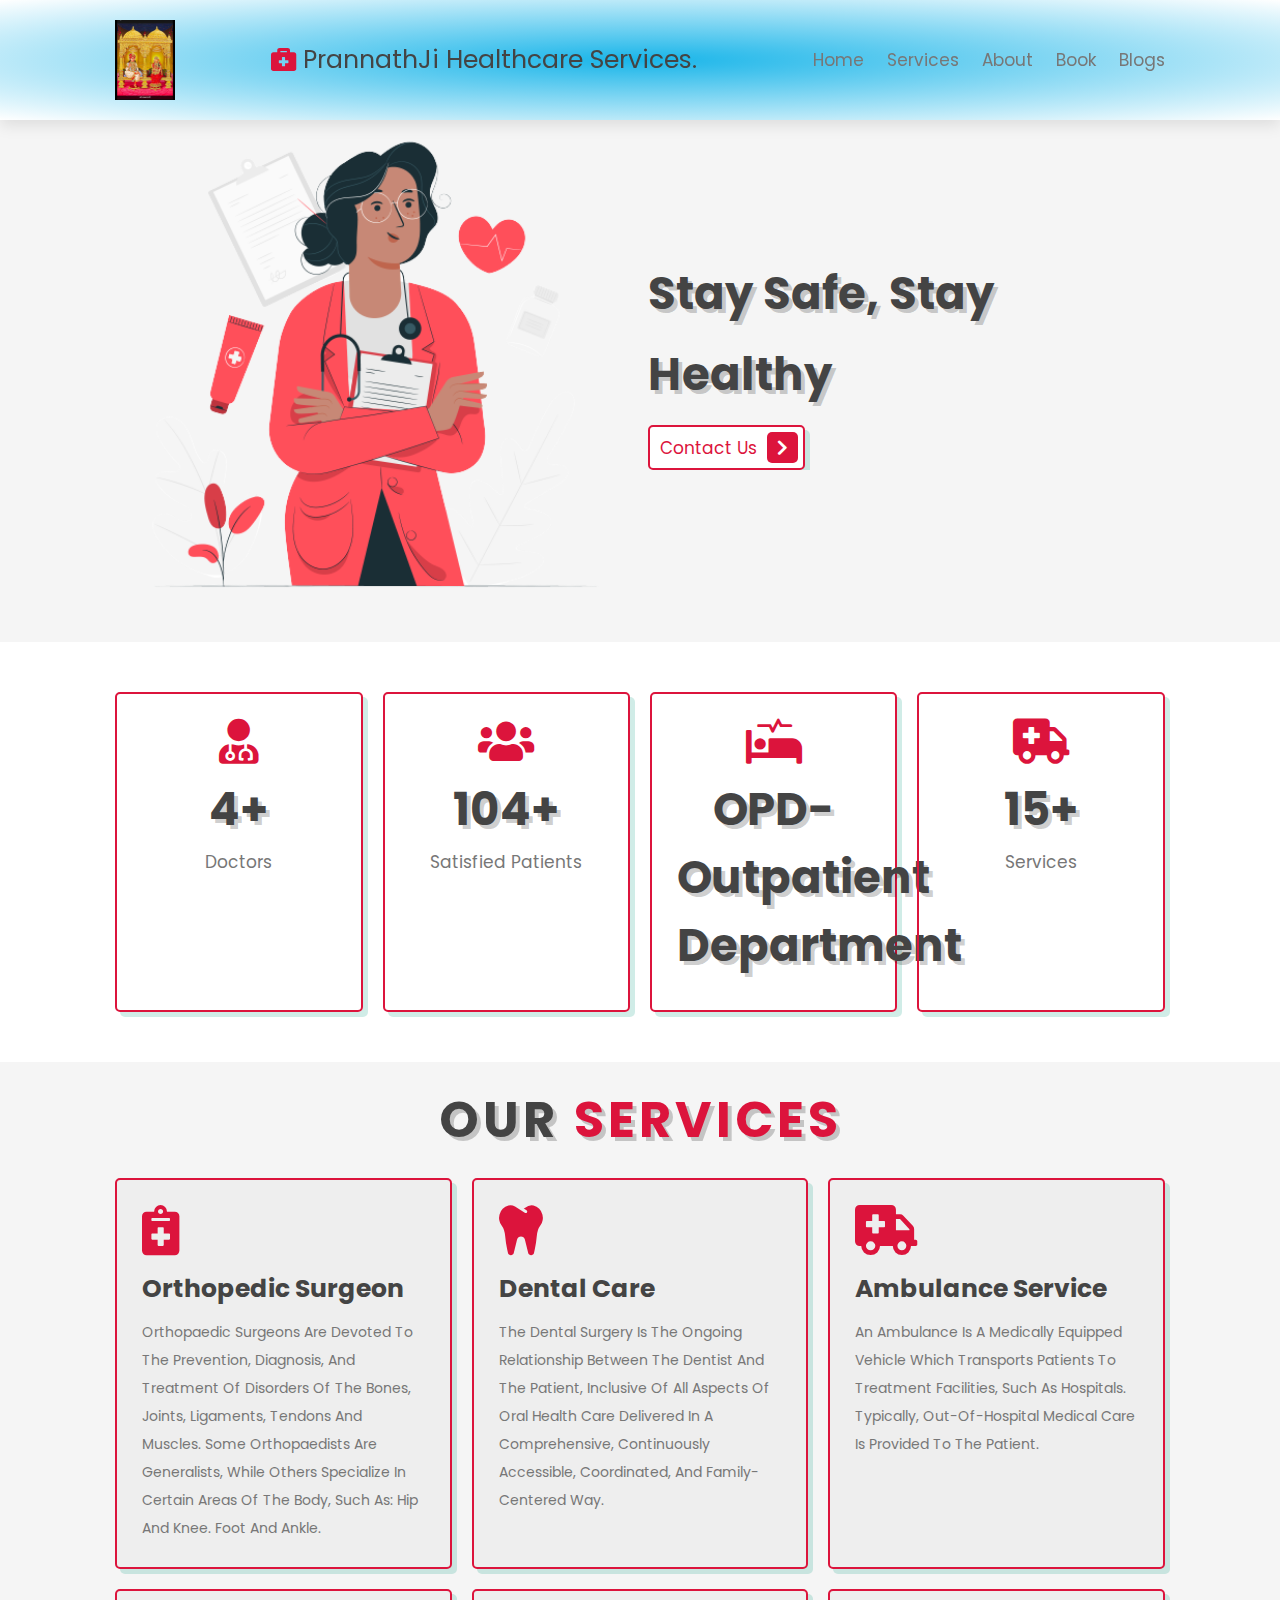
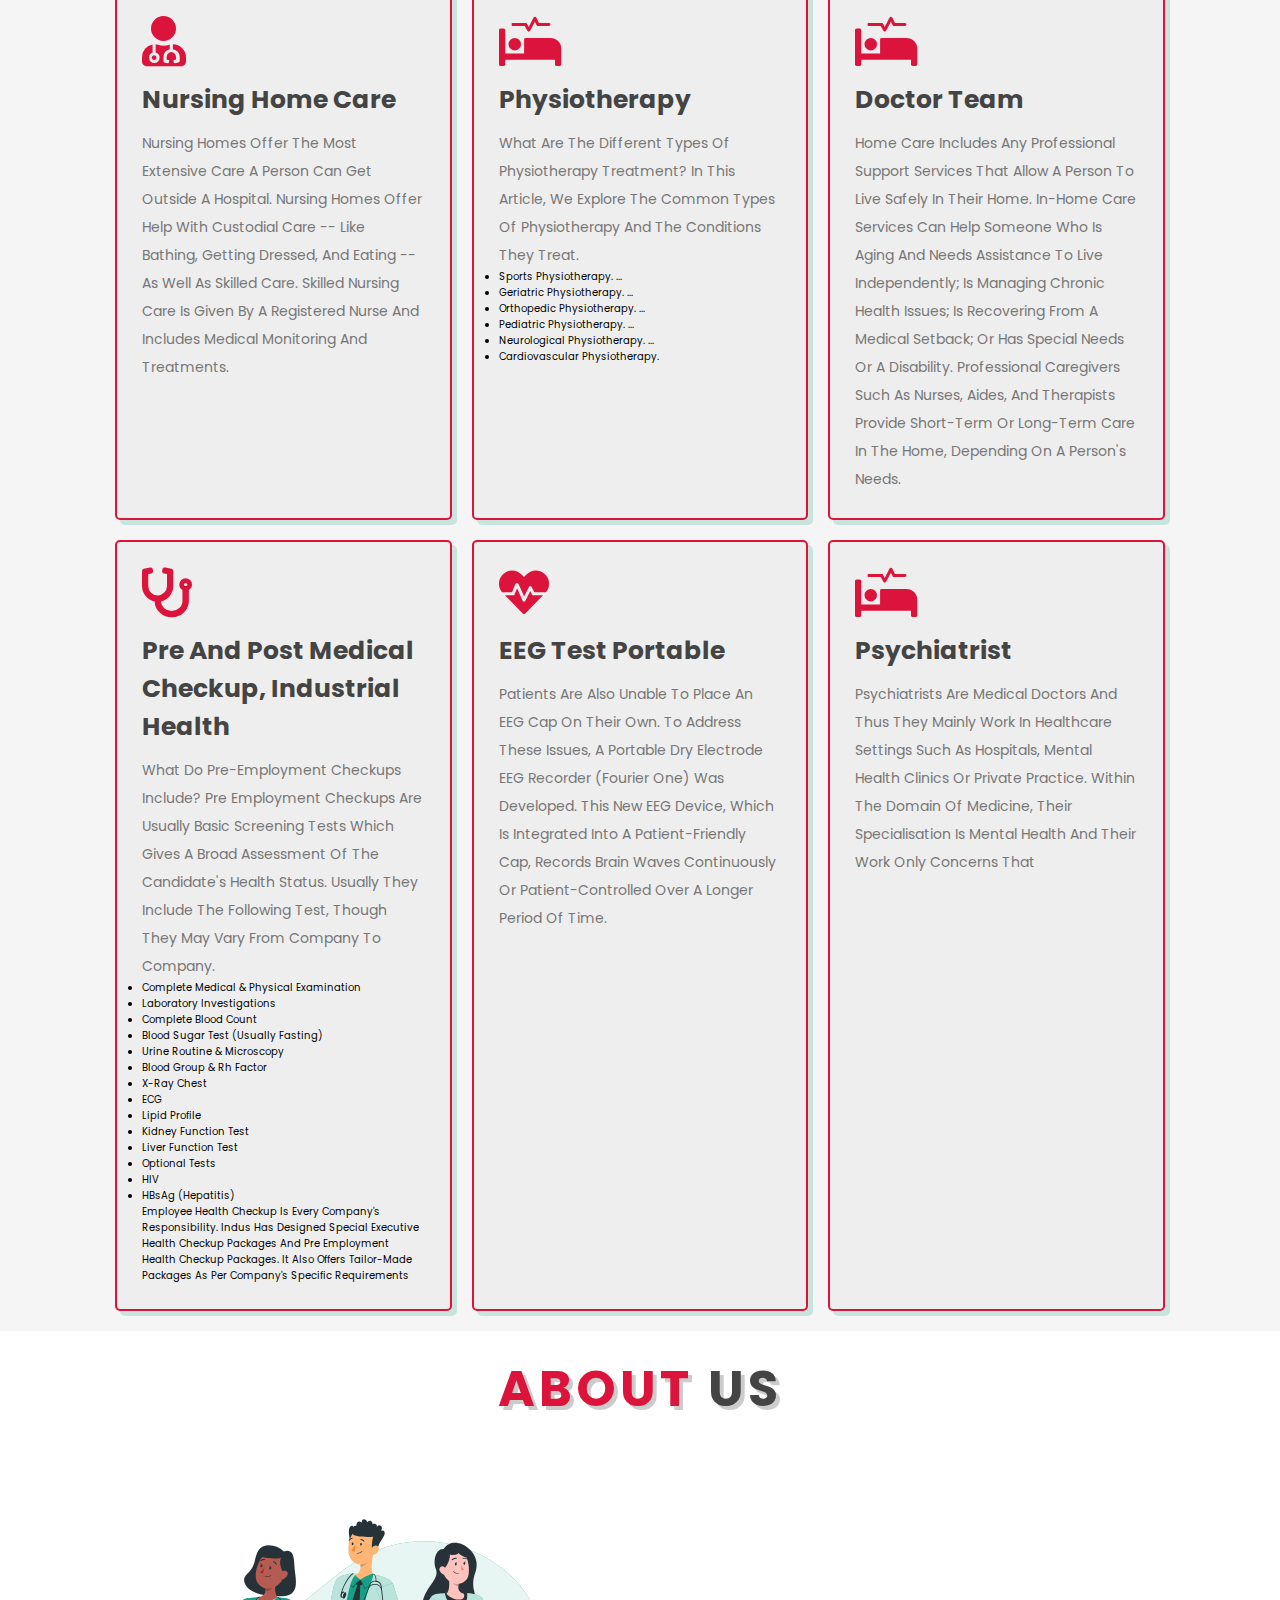
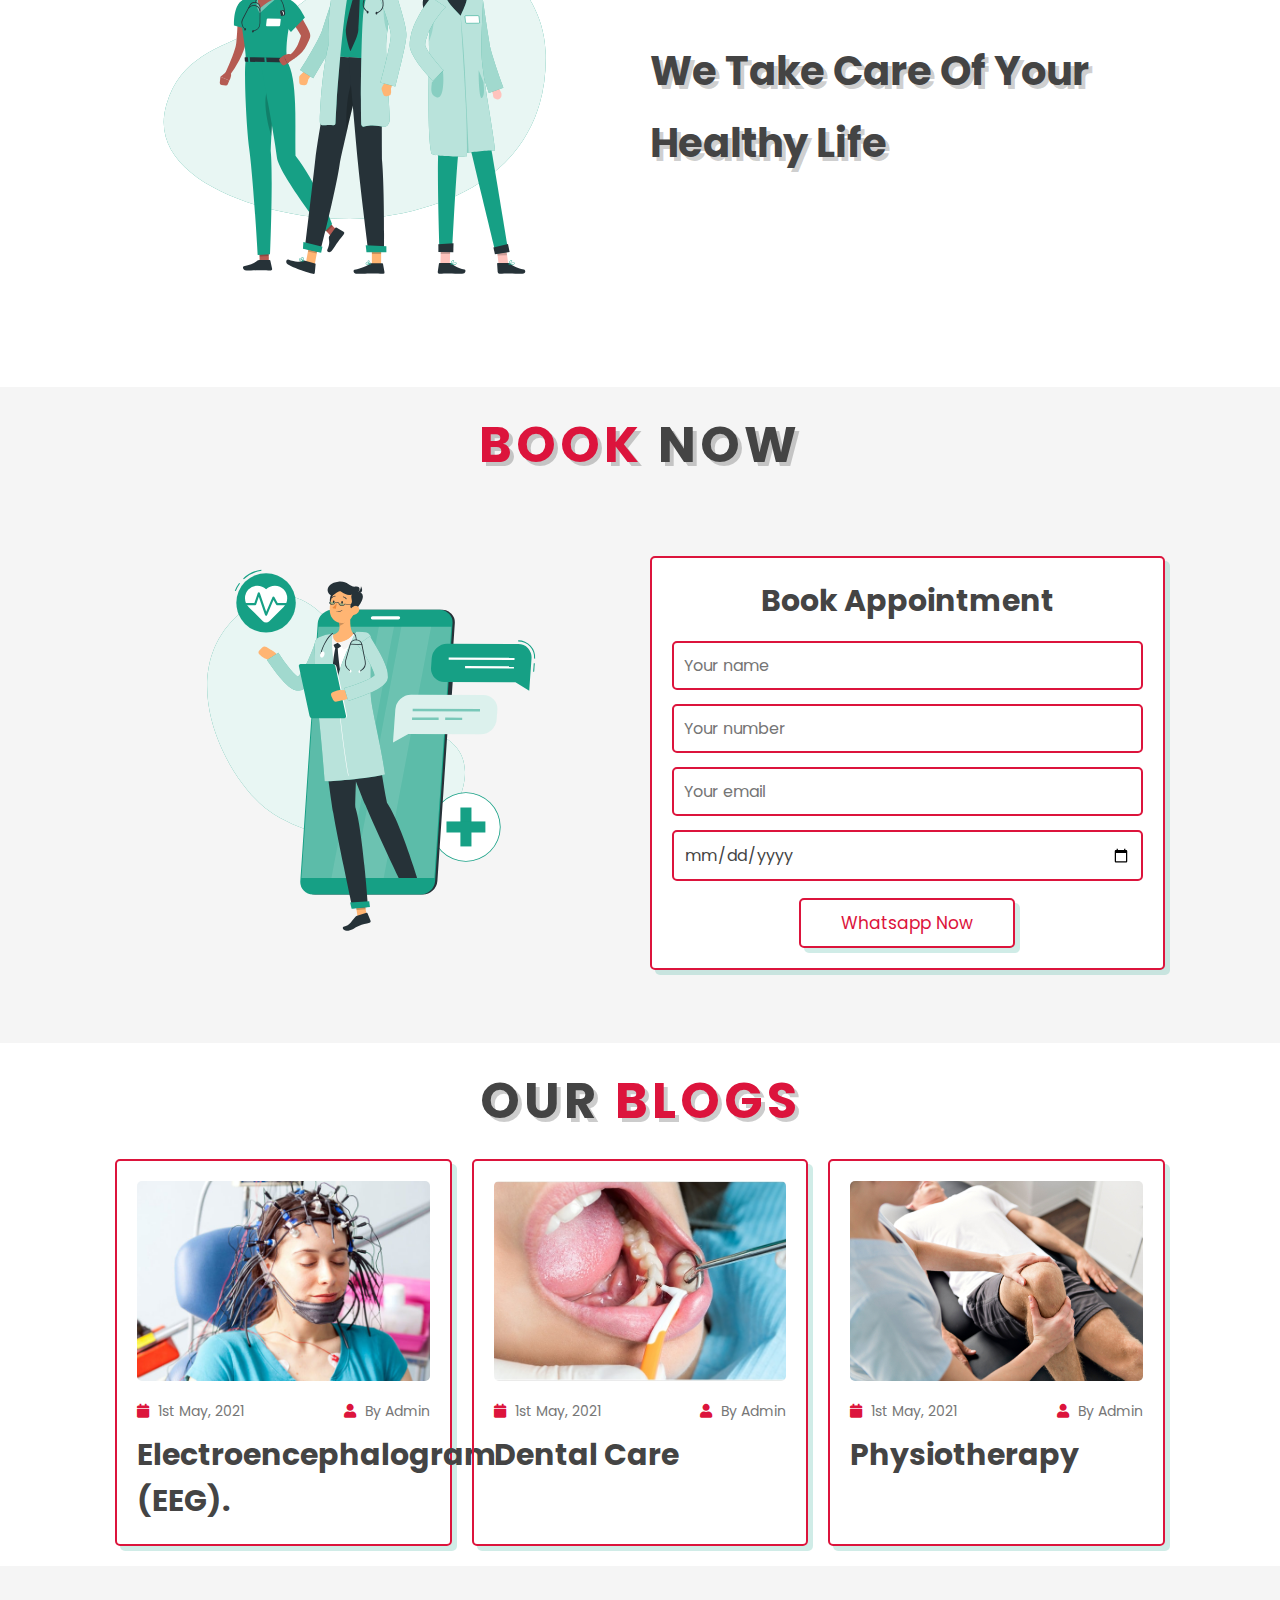
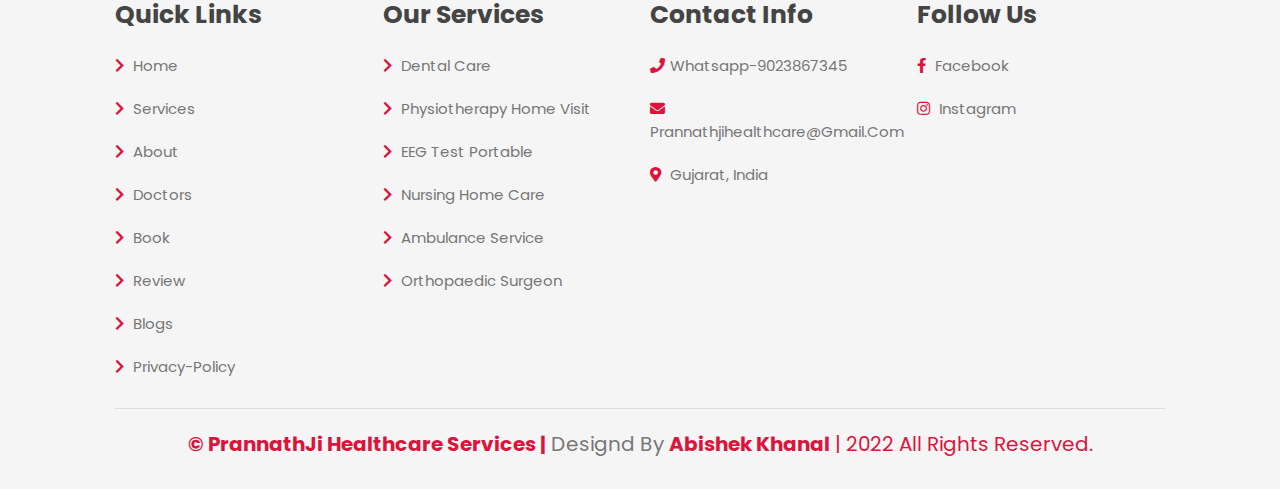
<file: index.html>
<!--Created by Abishek Khanal-->
<!DOCTYPE html>
<html lang="en">
<head>
    <meta charset="UTF-8">
    <meta http-equiv="X-UA-Compatible" content="IE=edge">
    <meta name="viewport" content="width=device-width, initial-scale=1.0">
    <title>HOME | PrannathJi Healthcare services</title>

    <!-- font awesome cdn link  -->
    <link rel="stylesheet" href="https://cdnjs.cloudflare.com/ajax/libs/font-awesome/5.15.4/css/all.min.css">

    <!-- custom css file link  -->
    <link rel="stylesheet" href="css/style.css">

</head>
<body>
    
<!-- header section starts  -->

<header class="header">
      <img src="krishna.jpeg" alt="prannathji" width="60" height="80">
    <a href="#" class="logo"> <i class="fas fa-briefcase-medical"></i> prannathJi healthcare services. </a>

    <nav class="navbar">
        <a href="#home">home</a>
        <a href="#services">services</a>
        <a href="#about">about</a>
       <!---- <a href="#doctors">doctors</a>-->
        <a href="#book">book</a>
        <!--<a href="#review">review</a>-->
        <a href="#blogs">blogs</a>
    </nav>

    <div id="menu-btn" class="fas fa-bars"></div>

</header>

<!-- header section ends -->

<!-- home section starts  -->

<section class="home" id="home">

    <div class="image">
        <img src="image/home-img.jpg" alt="">
    </div>

    <div class="content">
        <h3>stay safe, stay healthy</h3>
       <!----<p>Lorem ipsum dolor sit amet consectetur adipisicing elit. Rem sed autem vero? Magnam, est laboriosam!</p>--->
        <a href="https://wa.link/vioztu"  class="btn"> contact us <span class="fas fa-chevron-right"></span> </a>
    </div>

</section>

<!-- home section ends -->

<!-- icons section starts  -->

<section class="icons-container">

    <div class="icons">
        <i class="fas fa-user-md"></i>
        <h3>4+</h3>
        <p>doctors</p>
    </div>

    <div class="icons">
        <i class="fas fa-users"></i>
        <h3>104+</h3>
        <p>satisfied patients</p>
    </div>

    <div class="icons">
        <i class="fas fa-procedures"></i>
        <h3>OPD-Outpatient Department</h3>
        <p></p>
    </div>

    

    <div class="icons">
        <i class="fas fa-ambulance"></i>
        <h3>15+</h3>
        <p>services</p>
    </div>

</section>

<!-- icons section ends -->

<!-- services section starts  -->

<section class="services" id="services">

    <h1 class="heading"> our <span>services</span> </h1>

    <div class="box-container">

        <div class="box">
            <i class="fas fa-notes-medical"></i>
            <h3>orthopedic surgeon </h3>
            <p>Orthopaedic surgeons are devoted to the prevention, diagnosis, and treatment of disorders of the bones, joints, ligaments, tendons and muscles. Some orthopaedists are generalists, while others specialize in certain areas of the body, such as: Hip and knee. Foot and ankle. </p>
            <!--a href="#" class="btn"> learn more <span class="fas fa-chevron-right"></span> </a>-->
        </div>
        
        <div class="box">
            <i class="fas fa-tooth"></i>
            <h3>dental care</h3>
            <p>The dental surgery is the ongoing relationship between the dentist and the patient, inclusive of all aspects of oral health care delivered in a comprehensive, continuously accessible, coordinated, and family-centered way. </p>
       <!-- <a href="#" class="btn"> learn more <span class="fas fa-chevron-right"></span> </a>-->
        </div>

        <div class="box">
            <i class="fas fa-ambulance"></i>
            <h3>ambulance service</h3>
            <p>An ambulance is a medically equipped vehicle which transports patients to treatment facilities, such as hospitals. Typically, out-of-hospital medical care is provided to the patient.</p>
            
         
       <!-- <a href="#" class="btn"> learn more <span class="fas fa-chevron-right"></span> </a>-->
        </div>
       
        <div class="box">
            <i class="fas fa-user-md"></i>
            <h3> nursing Home care</h3>
            <p>Nursing homes offer the most extensive care a person can get outside a hospital. Nursing homes offer help with custodial care -- like bathing, getting dressed, and eating -- as well as skilled care. Skilled nursing care is given by a registered nurse and includes medical monitoring and treatments.</p>
            
       <!--  <a href="#" class="btn"> learn more <span class="fas fa-chevron-right"></span> </a>-->
        </div>

       

    

        <div class="box">
            <i class="fas fa-procedures"></i>
            <h3>physiotherapy</h3>
            <p>What are the different types of physiotherapy treatment?
In this article, we explore the common types of physiotherapy and the conditions they treat.
                <li>Sports Physiotherapy. ...</li>
<li>Geriatric Physiotherapy. ...</li>
<li>Orthopedic Physiotherapy. ...</li>
<li>Pediatric Physiotherapy. ...</li>
<li>Neurological Physiotherapy. ...</li>
<li>Cardiovascular Physiotherapy.</li></p>
         <!-- <a href="#" class="btn"> learn more <span class="fas fa-chevron-right"></span> </a>-->
        </div>

        <div class="box">
            <i class="fas fa-procedures"></i>
            <h3>doctor team</h3>
            <p>Home care includes any professional support services that allow a person to live safely in their home. In-home care services can help someone who is aging and needs assistance to live independently; is managing chronic health issues; is recovering from a medical setback; or has special needs or a disability. Professional caregivers such as nurses, aides, and therapists provide short-term or long-term care in the home, depending on a person's needs.</p>
         <!-- <a href="#" class="btn"> learn more <span class="fas fa-chevron-right"></span> </a>-->
        </div>
        
        <div class="box">
            <i class="fas fa-stethoscope"></i>
            <h3>pre and post medical checkup, industrial health</h3>
            <p>What do pre-employment checkups include?
Pre employment checkups are usually basic screening tests which gives a broad assessment of the candidate's health status.

Usually they include the following test, though they may vary from company to company.

                <li>Complete Medical & Physical Examination</li>
<li>Laboratory Investigations</li>
<li>Complete Blood Count</li>
<li>Blood Sugar Test (usually fasting)</li>
<li>Urine Routine & Microscopy</li>
<li>Blood Group & Rh Factor</li>
<li>X-Ray Chest</li>
<li>ECG</li>
<li>Lipid Profile</li>
<li>Kidney function test</li>
<li>Liver function test</li>
<li>Optional tests</li>
<li>HIV</li>
<li>HBsAg (Hepatitis)</li>
Employee health checkup is every company's responsibility. Indus has designed special executive health checkup packages and pre employment health checkup packages.

It also offers tailor-made packages as per company's specific requirements</p>
         <!-- <a href="#" class="btn"> learn more <span class="fas fa-chevron-right"></span> </a>-->
        </div>

        <div class="box">
            <i class="fas fa-heartbeat"></i>
            <h3>EEG test portable</h3>
            <p>Patients are also unable to place an EEG cap on their own. To address these issues, a portable dry electrode EEG recorder (Fourier One) was developed. This new EEG device, which is integrated into a patient-friendly cap, records brain waves continuously or patient-controlled over a longer period of time.</p>
           <!--<a href="#" class="btn"> learn more <span class="fas fa-chevron-right"></span> </a>-->
        </div>
        
          <div class="box">
            <i class="fas fa-procedures"></i>
            <h3>psychiatrist</h3>
            <p>Psychiatrists are medical doctors and thus they mainly work in healthcare settings such as hospitals, mental health clinics or private practice. Within the domain of medicine, their specialisation is mental health and their work only concerns that</p>
         <!-- <a href="#" class="btn"> learn more <span class="fas fa-chevron-right"></span> </a>-->
        </div>


    </div>
    
    
    
</section>

<!-- services section ends -->

<!-- about section starts  -->

<section class="about" id="about">

    <h1 class="heading"> <span>about</span> us </h1>

    <div class="row">

        <div class="image">
            <img src="image/about-img.svg" alt="">
        </div>

        <div class="content">
            <h3>we take care of your healthy life</h3>
           <!-- <p>Lorem ipsum dolor sit amet consectetur, adipisicing elit. Iure ducimus, quod ex cupiditate ullam in assumenda maiores et culpa odit tempora ipsam qui, quisquam quis facere iste fuga, minus nesciunt.</p>
            <p>Lorem ipsum dolor, sit amet consectetur adipisicing elit. Natus vero ipsam laborum porro voluptates voluptatibus a nihil temporibus deserunt vel?</p>-->
           <!-- <a href="#" class="btn"> learn more <span class="fas fa-chevron-right"></span> </a>-->
        </div>

    </div>

</section>

<!-- about section ends -->

<!-- doctors section starts  

<section class="doctors" id="doctors">

    <h1 class="heading"> our <span>doctors</span> </h1>

    <div class="box-container">

        <div class="box">
            <img src="image/doc-1.jpg" alt="">
            <h3>john deo</h3>
            <span>expert doctor</span>
            <div class="share">
                <a onclick="yes()" class="fab fa-facebook-f"></a>
                <a href="#" class="fab fa-twitter"></a>
                <a href="#" class="fab fa-instagram"></a>
                <a href="#" class="fab fa-linkedin"></a>
            </div>
        </div>
        <script>
            function yes(){
                confirm("Account Not Found!");
            }

            function con() {
    var answer = confirm("Do you want to leave this page?")
    if (answer){

        alert("bye");
    }
    else{
        window.location = "https://abishekkhanal.github.io/";
    }
}
        </script>
        <div class="box">
            <img src="image/doc-2.jpg" alt="">
            <h3>john deo</h3>
            <span>expert doctor</span>
            <div class="share">
                <a href="#" class="fab fa-facebook-f"></a>
                <a href="#" class="fab fa-twitter"></a>
                <a href="#" class="fab fa-instagram"></a>
                <a href="#" class="fab fa-linkedin"></a>
            </div>
        </div>

        <div class="box">
            <img src="image/doc-3.jpg" alt="">
            <h3>john deo</h3>
            <span>expert doctor</span>
            <div class="share">
                <a href="#" class="fab fa-facebook-f"></a>
                <a href="#" class="fab fa-twitter"></a>
                <a href="#" class="fab fa-instagram"></a>
                <a href="#" class="fab fa-linkedin"></a>
            </div>
        </div>

        <div class="box">
            <img src="image/doc-4.jpg" alt="">
            <h3>john deo</h3>
            <span>expert doctor</span>
            <div class="share">
                <a href="#" class="fab fa-facebook-f"></a>
                <a href="#" class="fab fa-twitter"></a>
                <a href="#" class="fab fa-instagram"></a>
                <a href="#" class="fab fa-linkedin"></a>
            </div>
        </div>

        <div class="box">
            <img src="image/doc-5.jpg" alt="">
            <h3>john deo</h3>
            <span>expert doctor</span>
            <div class="share">
                <a href="#" class="fab fa-facebook-f"></a>
                <a href="#" class="fab fa-twitter"></a>
                <a href="#" class="fab fa-instagram"></a>
                <a href="#" class="fab fa-linkedin"></a>
            </div>
        </div>

        <div class="box">
            <img src="image/doc-6.jpg" alt="">
            <h3>john deo</h3>
            <span>expert doctor</span>
            <div class="share">
                <a href="#" class="fab fa-facebook-f"></a>
                <a href="#" class="fab fa-twitter"></a>
                <a href="#" class="fab fa-instagram"></a>
                <a href="#" class="fab fa-linkedin"></a>
            </div>
        </div>

    </div>

</section>

<!-- doctors section ends -->

<!-- booking section starts   -->

<section class="book" id="book">

    <h1 class="heading"> <span>book</span> now </h1>    

    <div class="row">

        <div class="image">
            <img src="image/book-img.svg" alt="">
        </div>

        <form action="https://wa.link/wpx160">
            <h3>book appointment</h3>
            <input type="text" placeholder="Your name" class="box">
            <input type="number" placeholder="Your number" class="box">
            <input type="email" placeholder="Your email" class="box">
            <input type="date" class="box">
            <a href="https://wa.link/wrlqx4" button class="btn"  value="whatsapp now" whatsapp now >whatsapp now</a></button>
            <!--input type="submit" value="Submit now" class="btn"-->
            
        </form>

    </div>

</section>

<!-- booking section ends -->

<!-- review section starts  -->

<!--<section class="review" id="review">
    
    <h1 class="heading"> client's <span>review</span> </h1>

    <div class="box-container">

        <div class="box">
            <img src="image/pic-1.png" alt="">
            <h3>Abishek Khanal</h3>
            <div class="stars">
                
                <i class="fas fa-star"></i>
                <i class="fas fa-star"></i>
                <i class="fas fa-star"></i>
                <i class="fas fa-star"></i>
                <i class="fas fa-star-half-alt"></i>
            </div>
            <p class="text">special thanks to Dr. arvind parmar for all the help, he was extremely energetic and helped throughout the process. such people bring good name to the institution and should be cherished by the management. God bless him.</p>
        </div>

        <div class="box">
            <img src="image/pic-2.png" alt="">
            <h3>hemraj regmi</h3>
            <div class="stars">
                <i class="fas fa-star"></i>
                <i class="fas fa-star"></i>
                <i class="fas fa-star"></i>
                <i class="fas fa-star"></i>
                <i class="fas fa-star-half-alt"></i>
            </div>
            <p class="text">it was good being in the healthcare. the services they have provided has excellent. surroundings and atmosphere around the healthcare was good.</p>
        </div>

        <div class="box">
            <img src="image/pic-3.png" alt="">
            <h3>suraksha adhikari</h3>
            <div class="stars">
                <i class="fas fa-star"></i>
                <i class="fas fa-star"></i>
                <i class="fas fa-star"></i>
                <i class="fas fa-star"></i>
                <i class="fas fa-star-half-alt"></i>
            </div>
            <p class="text">very well experienced and managed doctors at service for patients. place s neat and clean. good housekeeping. very helpful and pleasent reception. god bless the staff.</p>
        </div>

    </div>

</section>

<!-- review section ends -->


<!-- blogs section starts  -->

<section class="blogs" id="blogs">

    <h1 class="heading"> our <span>blogs</span> </h1>

    <div class="box-container">

        <div class="box">
            <div class="image">
                <img src="image/blog-1.jpg" alt="">
            </div>
            <div class="content">
                <div class="icon">
                    <a href="#"> <i class="fas fa-calendar"></i> 1st may, 2021 </a>
                    <a href="#"> <i class="fas fa-user"></i> by admin </a>
                </div>
                <h3>Electroencephalogram (EEG).</h3>
                <!--Lorem ipsum, dolor sit amet consectetur adipisicing elit. Provident, eius.</p>-->
                 <!-- <a href="#" class="btn"> learn more <span class="fas fa-chevron-right"></span> </a>-->
            </div>
        </div>

        <div class="box">
            <div class="image">
                <img src="image/blog-2.jpg" alt="">
            </div>
            <div class="content">
                <div class="icon">
                    <a href="#"> <i class="fas fa-calendar"></i> 1st may, 2021 </a>
                    <a href="#"> <i class="fas fa-user"></i> by admin </a>
                </div>
                <h3>Dental care</h3>
                 <!--Lorem ipsum, dolor sit amet consectetur adipisicing elit. Provident, eius.</p>-->
                  <!-- <a href="#" class="btn"> learn more <span class="fas fa-chevron-right"></span> </a>-->
            </div>
        </div>

        <div class="box">
            <div class="image">
                <img src="image/blog-3.jpg" alt="">
            </div>
            <div class="content">
                <div class="icon">
                    <a href="#"> <i class="fas fa-calendar"></i> 1st may, 2021 </a>
                    <a href="#"> <i class="fas fa-user"></i> by admin </a>
                </div>
                <h3>physiotherapy</h3>
                <!--Lorem ipsum, dolor sit amet consectetur adipisicing elit. Provident, eius.</p>-->
                 <!-- <a href="#" class="btn"> learn more <span class="fas fa-chevron-right"></span> </a>-->
            </div>
        </div>

    </div>

</section>

<!-- blogs section ends -->

<!-- footer section starts  -->

<section class="footer">

    <div class="box-container">

        <div class="box">
            <h3>quick links</h3>
            <a href="#"> <i class="fas fa-chevron-right"></i> home </a>
            <a href="#"> <i class="fas fa-chevron-right"></i> services </a>
            <a href="#"> <i class="fas fa-chevron-right"></i> about </a>
           <!----> <a href="#"> <i class="fas fa-chevron-right"></i> doctors </a>
            <a href="#"> <i class="fas fa-chevron-right"></i> book </a>
            <a href="#"> <i class="fas fa-chevron-right"></i> review </a>
            <a href="#"> <i class="fas fa-chevron-right"></i> blogs </a>
            <a href="privacy.html"> <i class="fas fa-chevron-right"></i> privacy-policy </a>
        </div>

        <div class="box">
            <h3>our services</h3>
           
            <a href="dental.html"> <i class="fas fa-chevron-right"></i> dental care </a>
            <a href="physiotherapy.html"> <i class="fas fa-chevron-right"></i> physiotherapy home visit </a>
            <a href="eeg.html"> <i class="fas fa-chevron-right"></i> EEG test portable </a>
            
            <a href="nursing.html"> <i class="fas fa-chevron-right"></i> nursing home care </a> 
            <a href="ambulance.html"> <i class="fas fa-chevron-right"></i> ambulance service </a>
               <a href=""> <i class="fas fa-chevron-right"></i> orthopaedic surgeon </a>
        </div>

        <div class="box">
            <h3>contact info</h3>
            <a href="#"> <i class="fas fa-phone"></i>Whatsapp-9023867345 </a>
            <a href="#"> <i class="fas fa-envelope"></i> prannathjihealthcare@gmail.com </a>
            <a href="#"> <i class="fas fa-map-marker-alt"></i> gujarat, india </a>
        </div>

        <div class="box">
            <h3>follow us</h3>
            <a href="https://www.facebook.com/profile.php?id=100083583918286"> <i class="fab fa-facebook-f"></i> facebook </a>
            
           
            <a href="https://www.instagram.com/prannathjihealthcarevapi/"> <i class="fab fa-instagram"></i> instagram </a>
            
            
        </div>

    </div>

    <div class="credit"> <a href="#" style="color: crimson;" > <b>© PrannathJi Healthcare services |</b></a>  Designd by <span> <a target="new" href="https://abishekkhanal.github.io/" style="color: crimson;" "> <b>Abishek Khanal</b></a> | <span "></span> 2022 All rights reserved.</span>

</section>

<!-- footer section ends -->



<!-- custom js file link  -->
<script src="js/script.js"></script>

</body>
</html>
</file>
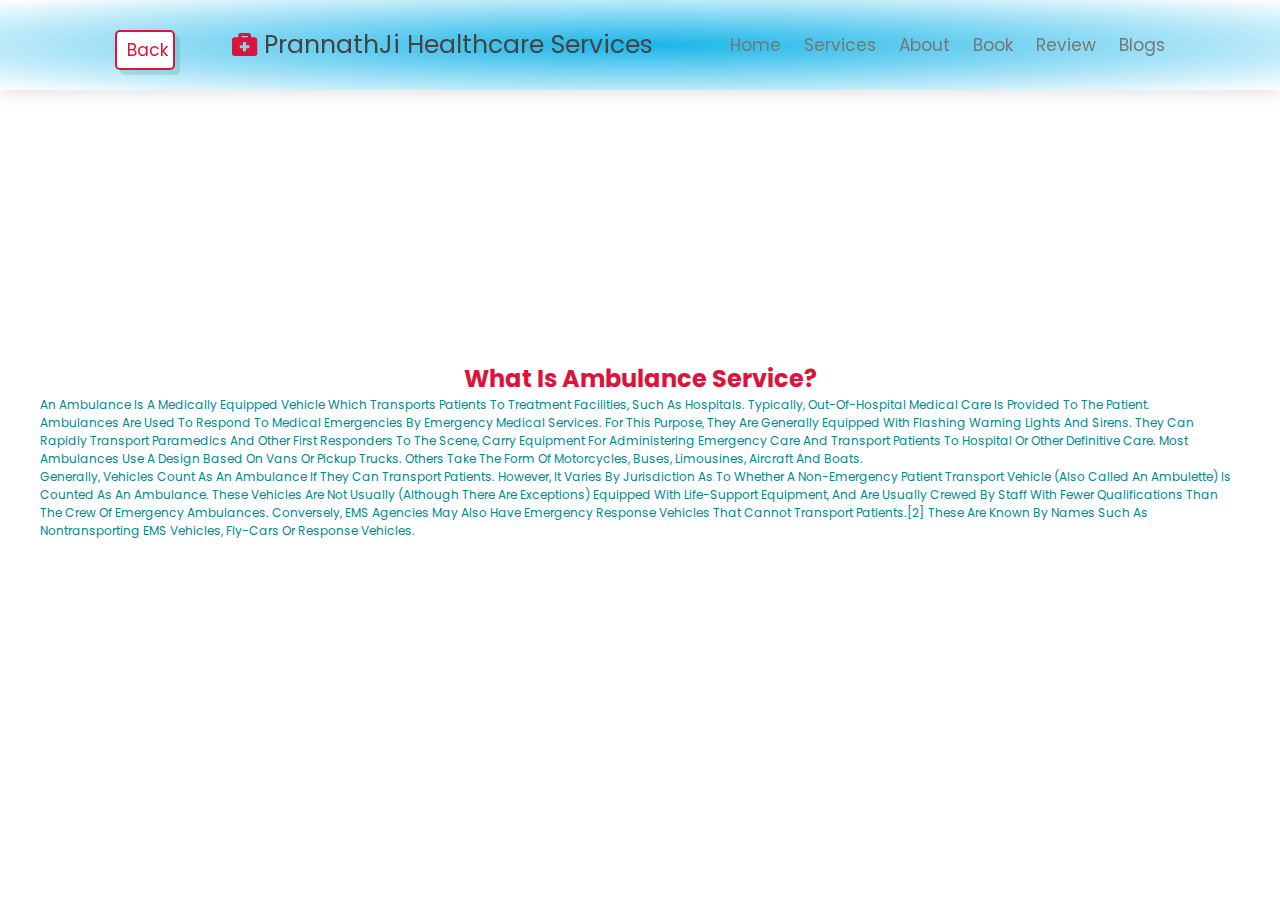
<file: ambulance.html>
<!DOCTYPE html>
<html lang="en">
<head>
    <!-- font awesome cdn link  -->
    <link rel="stylesheet" href="https://cdnjs.cloudflare.com/ajax/libs/font-awesome/5.15.4/css/all.min.css">

    <meta charset="UTF-8">
    <meta http-equiv="X-UA-Compatible" content="IE=edge">
    <meta name="viewport" content="width=device-width, initial-scale=1.0">
    <title>Ambulance</title>
    <link rel="stylesheet" href="privacy.css">
    <style>
        body{
            margin: 0%;
            padding: 0%;
            display: flex;
            justify-content: center;
            align-items: center;
            min-height: 100vh;
            //background : #222;
        }
        .container{
            width: 1200px;
            height: auto;
            display: grid;
            grid-template-columns: repeat(auto-fit, minmax(280px,1fn));
            font-size: 12px;
                        
        }
    </style>
</head>
<body>
      <!-- header section starts  -->

<header class="header">
    <a href="index.html" button class="btn" id="back"  value="back">back</a></button>
    <a href="#" class="logo"> <i class="fas fa-briefcase-medical"></i>  PrannathJi Healthcare services </a>

    <nav class="navbar">
        <a href="\index.html">home</a>
        <a href="\index.html">services</a>
        <a href="\index.html">about</a>
        <a href="\index.html">book</a>
        <a href="\index.html">review</a>
        <a href="\index.html">blogs</a>
    </nav>

     <div id="menu-btn"  class="fas fa-bars"></div>

</header>

<!-- header section ends -->
    
    <div class="container">
        <div class="box">
            <h1 align="center">What Is Ambulance Service?</h1>
            <p>An ambulance is a medically equipped vehicle which transports patients to treatment facilities, such as hospitals. Typically, out-of-hospital medical care is provided to the patient.</p>
            <p>Ambulances are used to respond to medical emergencies by emergency medical services. For this purpose, they are generally equipped with flashing warning lights and sirens. They can rapidly transport paramedics and other first responders to the scene, carry equipment for administering emergency care and transport patients to hospital or other definitive care. Most ambulances use a design based on vans or pickup trucks. Others take the form of motorcycles, buses, limousines, aircraft and boats.</p>
            <p>Generally, vehicles count as an ambulance if they can transport patients. However, it varies by jurisdiction as to whether a non-emergency patient transport vehicle (also called an ambulette) is counted as an ambulance. These vehicles are not usually (although there are exceptions) equipped with life-support equipment, and are usually crewed by staff with fewer qualifications than the crew of emergency ambulances. Conversely, EMS agencies may also have emergency response vehicles that cannot transport patients.[2] These are known by names such as nontransporting EMS vehicles, fly-cars or response vehicles.</p>
        </div>
    </div>
</body>
</html>
</file>
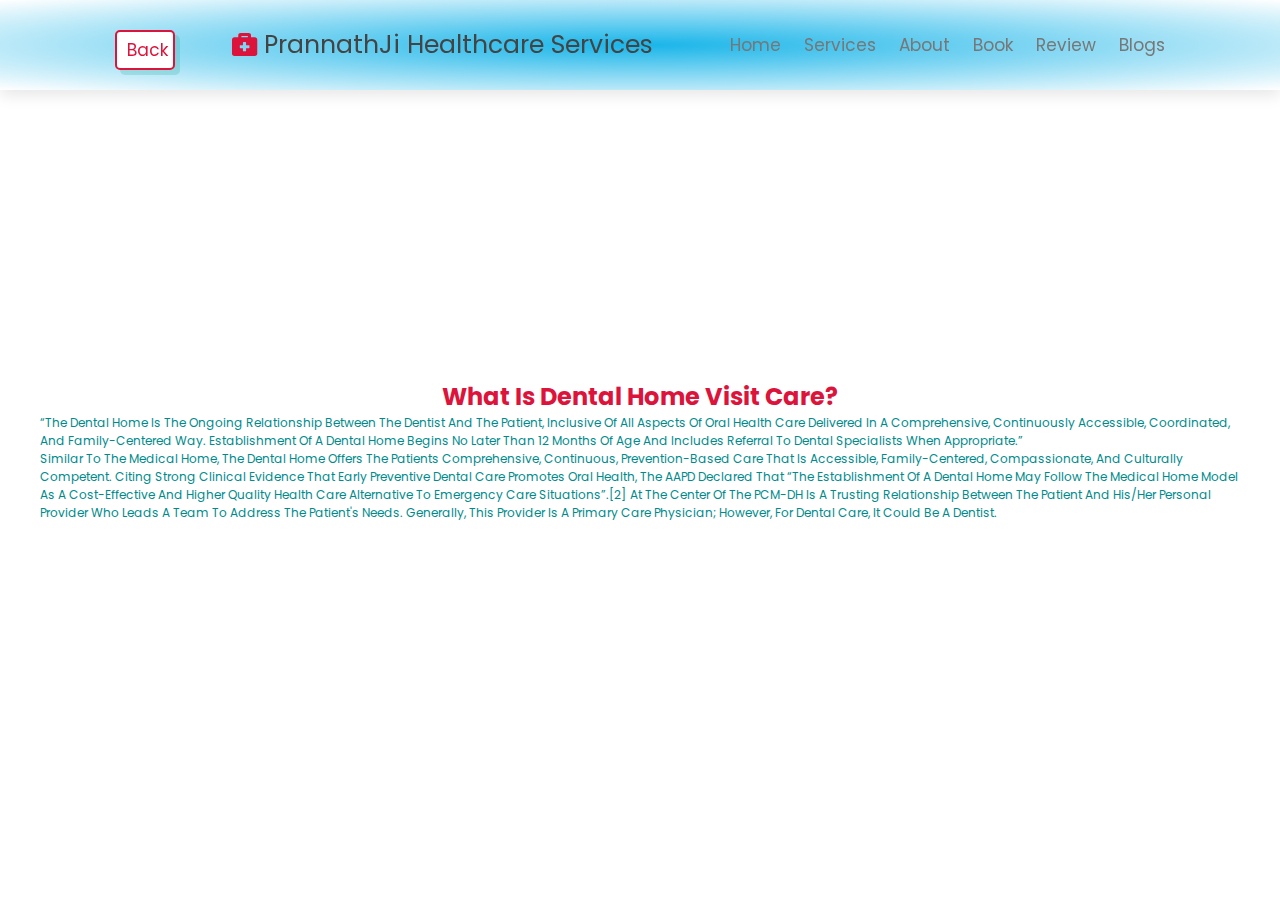
<file: dental.html>
<!DOCTYPE html>
<html lang="en">
<head>
    <!-- font awesome cdn link  -->
    <link rel="stylesheet" href="https://cdnjs.cloudflare.com/ajax/libs/font-awesome/5.15.4/css/all.min.css">

    <meta charset="UTF-8">
    <meta http-equiv="X-UA-Compatible" content="IE=edge">
    <meta name="viewport" content="width=device-width, initial-scale=1.0">
    <title>Dental</title>
    <link rel="stylesheet" href="privacy.css">
    <style>
        body{
            margin: 0%;
            padding: 0%;
            display: flex;
            justify-content: center;
            align-items: center;
            min-height: 100vh;
            //background : #222;
        }
        .container{
            width: 1200px;
            height: auto;
            display: grid;
            grid-template-columns: repeat(auto-fit, minmax(280px,1fn));
            font-size: 12px;          
        }
    </style>
</head>
<body>
      <!-- header section starts  -->

<header class="header">
    <a href="index.html" button class="btn" id="back"  value="back">back</a></button>
    <a href="#" class="logo"> <i class="fas fa-briefcase-medical"></i>  PrannathJi Healthcare services </a>

    <nav class="navbar">
        <a href="index.html">home</a>
        <a href="index.html">services</a>
        <a href="index.html">about</a>
        <a href="index.html">book</a>
        <a href="index.html">review</a>
        <a href="index.html">blogs</a>
    </nav>

     <div id="menu-btn"  class="fas fa-bars"></div>

</header>

<!-- header section ends -->

    <div class="container">
        <div class="box">
    <h1 align="center">What is Dental Home Visit Care?</h1>
    <p>“The dental home is the ongoing relationship between the dentist and the patient, inclusive of all aspects of oral health care delivered in a comprehensive, continuously accessible, coordinated, and family-centered way. Establishment of a dental home begins no later than 12 months of age and includes referral to dental specialists when appropriate.”</p>
    <p>Similar to the medical home, the dental home offers the patients comprehensive, continuous, prevention-based care that is accessible, family-centered, compassionate, and culturally competent. Citing strong clinical evidence that early preventive dental care promotes oral health, the AAPD declared that “the establishment of a dental home may follow the medical home model as a cost-effective and higher quality health care alternative to emergency care situations”.[2] At the center of the PCM-DH is a trusting relationship between the patient and his/her personal provider who leads a team to address the patient's needs. Generally, this provider is a primary care physician; however, for dental care, it could be a dentist.</p>
    </div>
    </div>
</body>
</html>
</file>
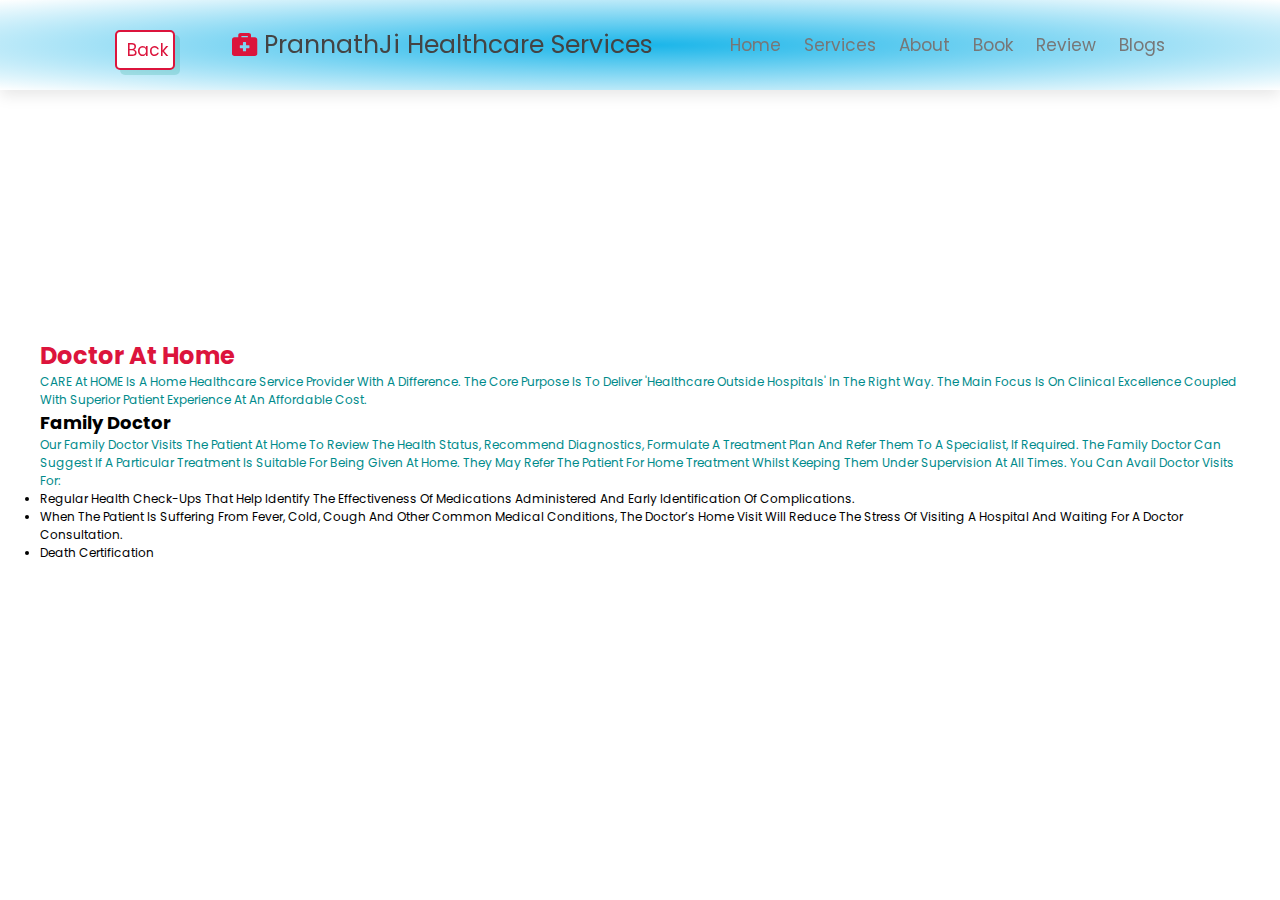
<file: doctor.html>
<!DOCTYPE html>
<html lang="en">
<head>
    <!-- font awesome cdn link  -->
    <link rel="stylesheet" href="https://cdnjs.cloudflare.com/ajax/libs/font-awesome/5.15.4/css/all.min.css">

    <meta charset="UTF-8">
    <meta http-equiv="X-UA-Compatible" content="IE=edge">
    <meta name="viewport" content="width=device-width, initial-scale=1.0">
    <title>Doctor</title>
    <link rel="stylesheet" href="privacy.css">
    <style>
        body{
            margin: 0%;
            padding: 0%;
            display: flex;
            justify-content: center;
            align-items: center;
            min-height: 100vh;
            //background : #222;
        }
        .container{
            width: 1200px;
            height: auto;
            display: grid;
            grid-template-columns: repeat(auto-fit, minmax(280px,1fn));
            font-size: 12px;       
        }
    </style>
</head>
<body>

      <!-- header section starts  -->

<header class="header">
    <a href="index.html" button class="btn" id="back"  value="back">back</a></button>
    <a href="#" class="logo"> <i class="fas fa-briefcase-medical"></i>  PrannathJi Healthcare services </a>

    <nav class="navbar">
        <a href="index.html">home</a>
        <a href="index.html">services</a>
        <a href="index.html">about</a>
        <a href="index.html">book</a>
        <a href="index.html">review</a>
        <a href="index.html">blogs</a>
    </nav>

     <div id="menu-btn"  class="fas fa-bars"></div>

</header>

<!-- header section ends -->

    <div class="container">
        <div class="box">
            <h1>Doctor at Home</h1>
            <p>CARE at HOME is a home healthcare service provider with a difference. The core purpose is to deliver 'Healthcare outside hospitals' in the right way. The main focus is on clinical excellence coupled with superior patient experience at an affordable cost.</p>
            <h2>Family Doctor</h2>
            <p>Our family doctor visits the patient at home to review the health status, recommend diagnostics, formulate a treatment plan and refer them to a specialist, if required.

                The family doctor can suggest if a particular treatment is suitable for being given at home. They may refer the patient for home treatment whilst keeping them under supervision at all times.
                
                You can avail doctor visits for:</p>
                <li>Regular health check-ups that help identify the effectiveness of medications administered and early identification of complications. </li>
                 <li>When the patient is suffering from fever, cold, cough and other common medical conditions, the doctor’s home visit will reduce the stress of visiting a hospital and waiting for a doctor consultation.</li>
                <li>Death certification</li>
                </div>
    </div>
</body>
</html>
</file>
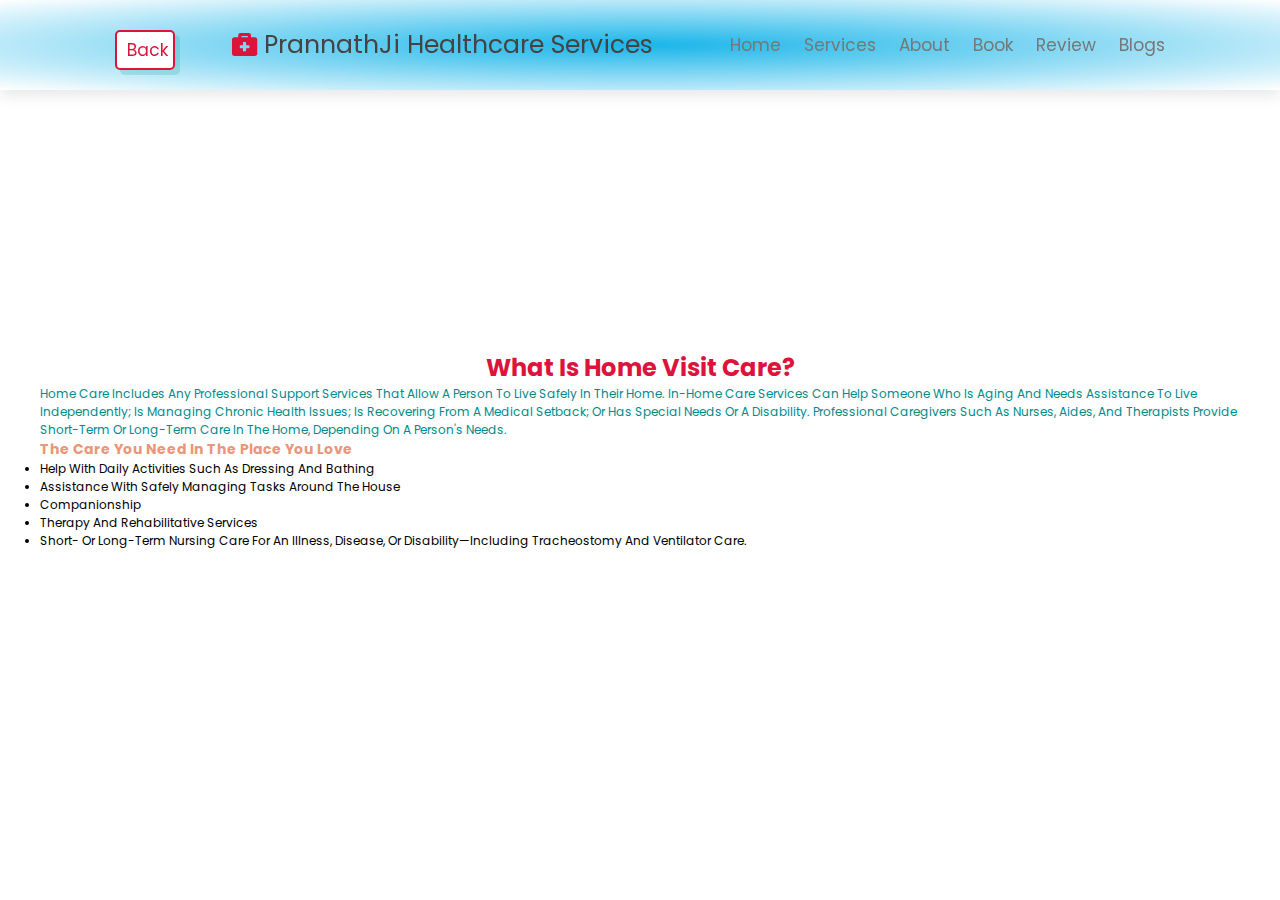
<file: homevisit.html>
<!DOCTYPE html>
<html lang="en">
<head>
    <!-- font awesome cdn link  -->
    <link rel="stylesheet" href="https://cdnjs.cloudflare.com/ajax/libs/font-awesome/5.15.4/css/all.min.css">

    <meta charset="UTF-8">
    <meta http-equiv="X-UA-Compatible" content="IE=edge">
    <meta name="viewport" content="width=device-width, initial-scale=1.0">
    <title>Home Visit</title>
    <link rel="stylesheet" href="privacy.css">
    <style>
        body{
            margin: 0%;
            padding: 0%;
            display: flex;
            justify-content: center;
            align-items: center;
            min-height: 100vh;
            //background : #222;
        }
        .container{
            width: 1200px;
            height: auto;
            display: grid;
            grid-template-columns: repeat(auto-fit, minmax(280px,1fn));
            font-size: 12px;         
        }
    </style>
</head>
<body>
      <!-- header section starts  -->

<header class="header">
    <a href="index.html" button class="btn" id="back"  value="back">back</a></button>
    <a href="#" class="logo"> <i class="fas fa-briefcase-medical"></i>  PrannathJi Healthcare services </a>

    <nav class="navbar">
        <a href="index.html">home</a>
        <a href="index.html">services</a>
        <a href="index.html">about</a>
        <a href="index.html">book</a>
        <a href="index.html">review</a>
        <a href="index.html">blogs</a>
    </nav>

     <div id="menu-btn"  class="fas fa-bars"></div>

</header>

<!-- header section ends -->

    <div class="container">
    <div class="box">
        <h1 align="center">What is Home Visit Care?</h1>
        <p>Home care includes any professional support services that allow a person to live safely in their home. In-home care services can help someone who is aging and needs assistance to live independently; is managing chronic health issues; is recovering from a medical setback; or has special needs or a disability. Professional caregivers such as nurses, aides, and therapists provide short-term or long-term care in the home, depending on a person's needs.</p>
        <h3>The care you need in the place you love</h3>
        <li>Help with daily activities such as dressing and bathing</li>
        <li>Assistance with safely managing tasks around the house</li>
        <li>Companionship</li>
        <li>Therapy and rehabilitative services</li>
        <li>Short- or long-term nursing care for an illness, disease, or disability—including tracheostomy and ventilator care.</li>
    </div>
</div>
</body>
</html>
</file>
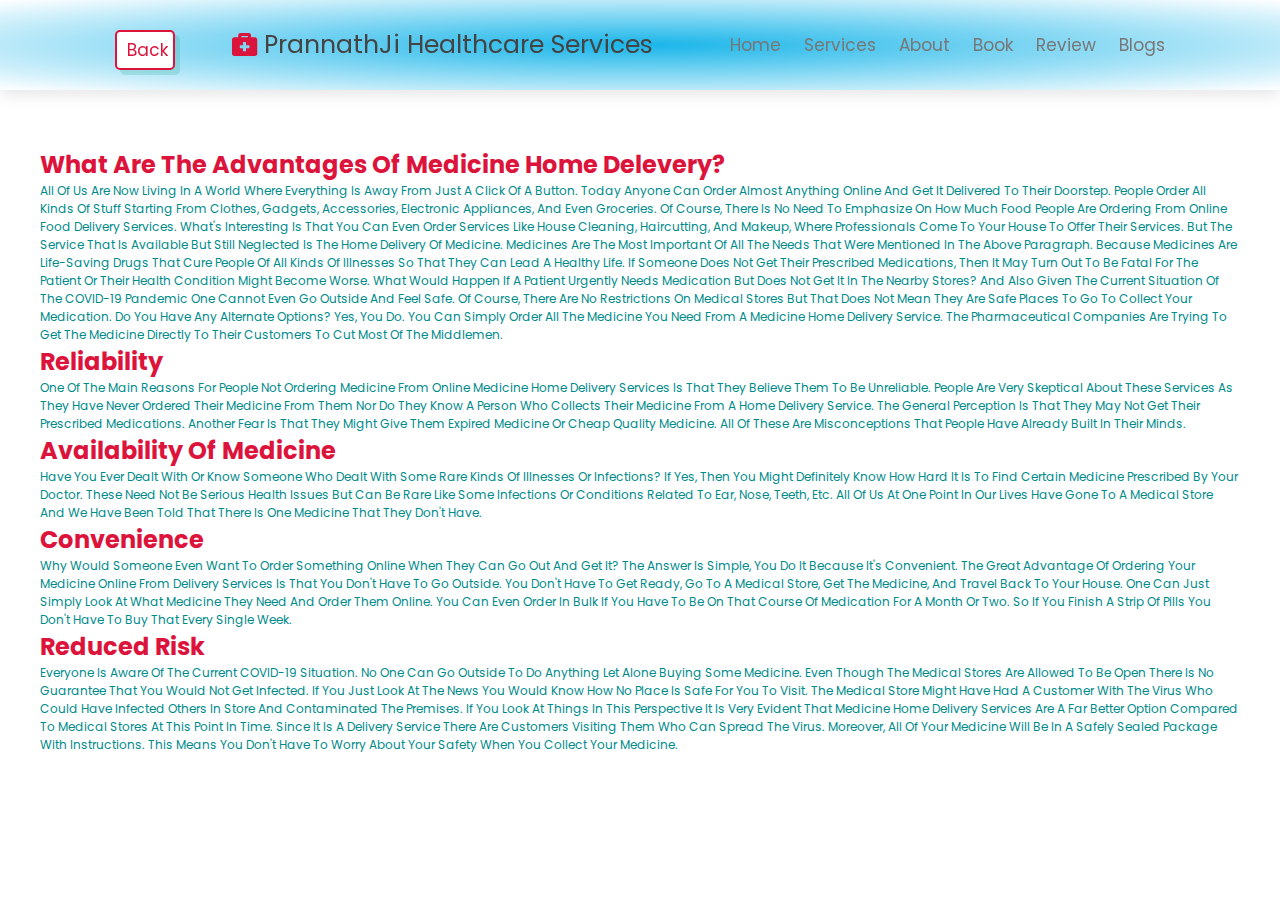
<file: medicine.html>
<!DOCTYPE html>
<html lang="en">
<head>
    <!-- font awesome cdn link  -->
    <link rel="stylesheet" href="https://cdnjs.cloudflare.com/ajax/libs/font-awesome/5.15.4/css/all.min.css">

    <meta charset="UTF-8">
    <meta http-equiv="X-UA-Compatible" content="IE=edge">
    <meta name="viewport" content="width=device-width, initial-scale=1.0">
    <title>Medicine</title>
    <link rel="stylesheet" href="privacy.css">
    <style>
        body{
            margin: 0%;
            padding: 0%;
            display: flex;
            justify-content: center;
            align-items: center;
            min-height: 100vh;
            //background : #222;
        }
        .container{
            width: 1200px;
            height: auto;
            display: grid;
            grid-template-columns: repeat(auto-fit, minmax(280px,1fn));
            font-size: 12px;          
        }
    </style>
</head>
<body>

      <!-- header section starts  -->

<header class="header">
    <a href="index.html" button class="btn" id="back"  value="back">back</a></button>
    <a href="#" class="logo"> <i class="fas fa-briefcase-medical"></i>  PrannathJi Healthcare services </a>

    <nav class="navbar">
        <a href="index.html">home</a>
        <a href="index.html">services</a>
        <a href="index.html">about</a>
        <a href="index.html">book</a>
        <a href="index.html">review</a>
        <a href="index.html">blogs</a>
    </nav>

     <div id="menu-btn"  class="fas fa-bars"></div>

</header>

<!-- header section ends -->

    <div class="container">
        <div class="box">
            <h1>What are the advantages of medicine home delevery?</h1>
            <p>All of us are now living in a world where everything is away from just a click of a button. Today anyone can order almost anything online and get it delivered to their doorstep. People order all kinds of stuff starting from clothes, gadgets, accessories, electronic appliances, and even groceries. Of course, there is no need to emphasize on how much food people are ordering from online food delivery services. What's interesting is that you can even order services like house cleaning, haircutting, and makeup, where professionals come to your house to offer their services. But the service that is available but still neglected is the home delivery of medicine.

                Medicines are the most important of all the needs that were mentioned in the above paragraph. Because medicines are life-saving drugs that cure people of all kinds of illnesses so that they can lead a healthy life. If someone does not get their prescribed medications, then it may turn out to be fatal for the patient or their health condition might become worse.
                
                What would happen if a patient urgently needs medication but does not get it in the nearby stores? And also given the current situation of the COVID-19 pandemic one cannot even go outside and feel safe. Of course, there are no restrictions on medical stores but that does not mean they are safe places to go to collect your medication. Do you have any alternate options? Yes, you do. You can simply order all the medicine you need from a medicine home delivery service. The pharmaceutical companies are trying to get the medicine directly to their customers to cut most of the middlemen.</p>
          <h1>Reliability</h1>
          <p>One of the main reasons for people not ordering medicine from online medicine home delivery services is that they believe them to be unreliable. People are very skeptical about these services as they have never ordered their medicine from them nor do they know a person who collects their medicine from a home delivery service. The general perception is that they may not get their prescribed medications. Another fear is that they might give them expired medicine or cheap quality medicine. All of these are misconceptions that people have already built in their minds.</p>
         <h1>Availability of medicine</h1>
         <p>Have you ever dealt with or know someone who dealt with some rare kinds of illnesses or infections? If yes, then you might definitely know how hard it is to find certain medicine prescribed by your doctor. These need not be serious health issues but can be rare like some infections or conditions related to ear, nose, teeth, etc. All of us at one point in our lives have gone to a medical store and we have been told that there is one medicine that they don't have.</p>
       <h1>Convenience</h1>
       <p>Why would someone even want to order something online when they can go out and get it? The answer is simple, you do it because it's convenient. The great advantage of ordering your medicine online from delivery services is that you don't have to go outside. You don't have to get ready, go to a medical store, get the medicine, and travel back to your house. One can just simply look at what medicine they need and order them online. You can even order in bulk if you have to be on that course of medication for a month or two. So if you finish a strip of pills you don't have to buy that every single week.</p>
      <h1>Reduced risk</h1>
      <p>Everyone is aware of the current COVID-19 situation. No one can go outside to do anything let alone buying some medicine. Even though the medical stores are allowed to be open there is no guarantee that you would not get infected. If you just look at the news you would know how no place is safe for you to visit. The medical store might have had a customer with the virus who could have infected others in store and contaminated the premises. If you look at things in this perspective it is very evident that medicine home delivery services are a far better option compared to medical stores at this point in time. Since it is a delivery service there are customers visiting them who can spread the virus. Moreover, all of your medicine will be in a safely sealed package with instructions. This means you don't have to worry about your safety when you collect your medicine.</p>
    </div>
    </div>
</body>
</html>
</file>
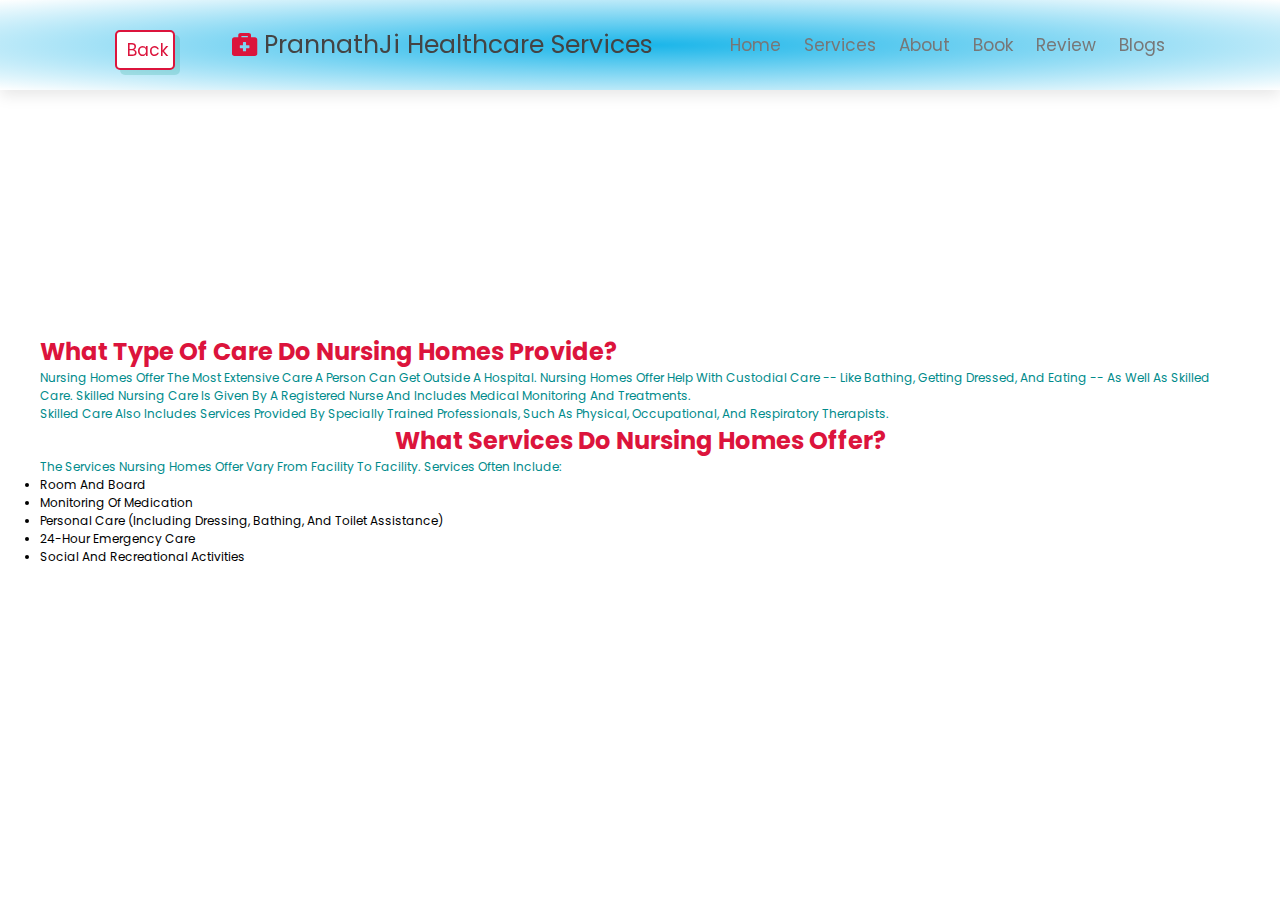
<file: nursing.html>
<!DOCTYPE html>
<html lang="en">
<head>
    <!-- font awesome cdn link  -->
    <link rel="stylesheet" href="https://cdnjs.cloudflare.com/ajax/libs/font-awesome/5.15.4/css/all.min.css">

    <meta charset="UTF-8">
    <meta http-equiv="X-UA-Compatible" content="IE=edge">
    <meta name="viewport" content="width=device-width, initial-scale=1.0">
    <title>Nursing</title>
    <link rel="stylesheet" href="privacy.css">
    <style>
        body{
            margin: 0%;
            padding: 0%;
            display: flex;
            justify-content: center;
            align-items: center;
            min-height: 100vh;
            //background : #222;
        }
        .container{
            width: 1200px;
            height: auto;
            display: grid;
            grid-template-columns: repeat(auto-fit, minmax(280px,1fn));
            font-size: 12px;         
        }
    </style>
</head>
<body>
      <!-- header section starts  -->

<header class="header">
    <a href="index.html" button class="btn" id="back"  value="back">back</a></button>
    <a href="#" class="logo"> <i class="fas fa-briefcase-medical"></i>  PrannathJi Healthcare services </a>

    <nav class="navbar">
        <a href="index.html">home</a>
        <a href="index.html">services</a>
        <a href="index.html">about</a>
        <a href="index.html">book</a>
        <a href="index.html">review</a>
        <a href="index.html">blogs</a>
    </nav>

     <div id="menu-btn"  class="fas fa-bars"></div>

</header>

<!-- header section ends -->

    <div class="container">
        <div class="box">
            <h1 align="ceter">What Type of Care Do Nursing Homes Provide?</h1>
            <p>Nursing homes offer the most extensive care a person can get outside a hospital. Nursing homes offer help with custodial care -- like bathing, getting dressed, and eating -- as well as skilled care. Skilled nursing care is given by a registered nurse and includes medical monitoring and treatments.</p>
            <p>Skilled care also includes services provided by specially trained professionals, such as physical, occupational, and respiratory therapists.</p>
            <h1 align="center">What Services Do Nursing Homes Offer?</h1>
            <p>The services nursing homes offer vary from facility to facility. Services often include:</p>
            <li>Room and board</li>
            <li>Monitoring of medication</li>
            <li>Personal care (including dressing, bathing, and toilet assistance)</li>
            <li>24-hour emergency care</li>
            <li>Social and recreational activities</li>
        </div>
    </div>
</body>
</html>
</file>
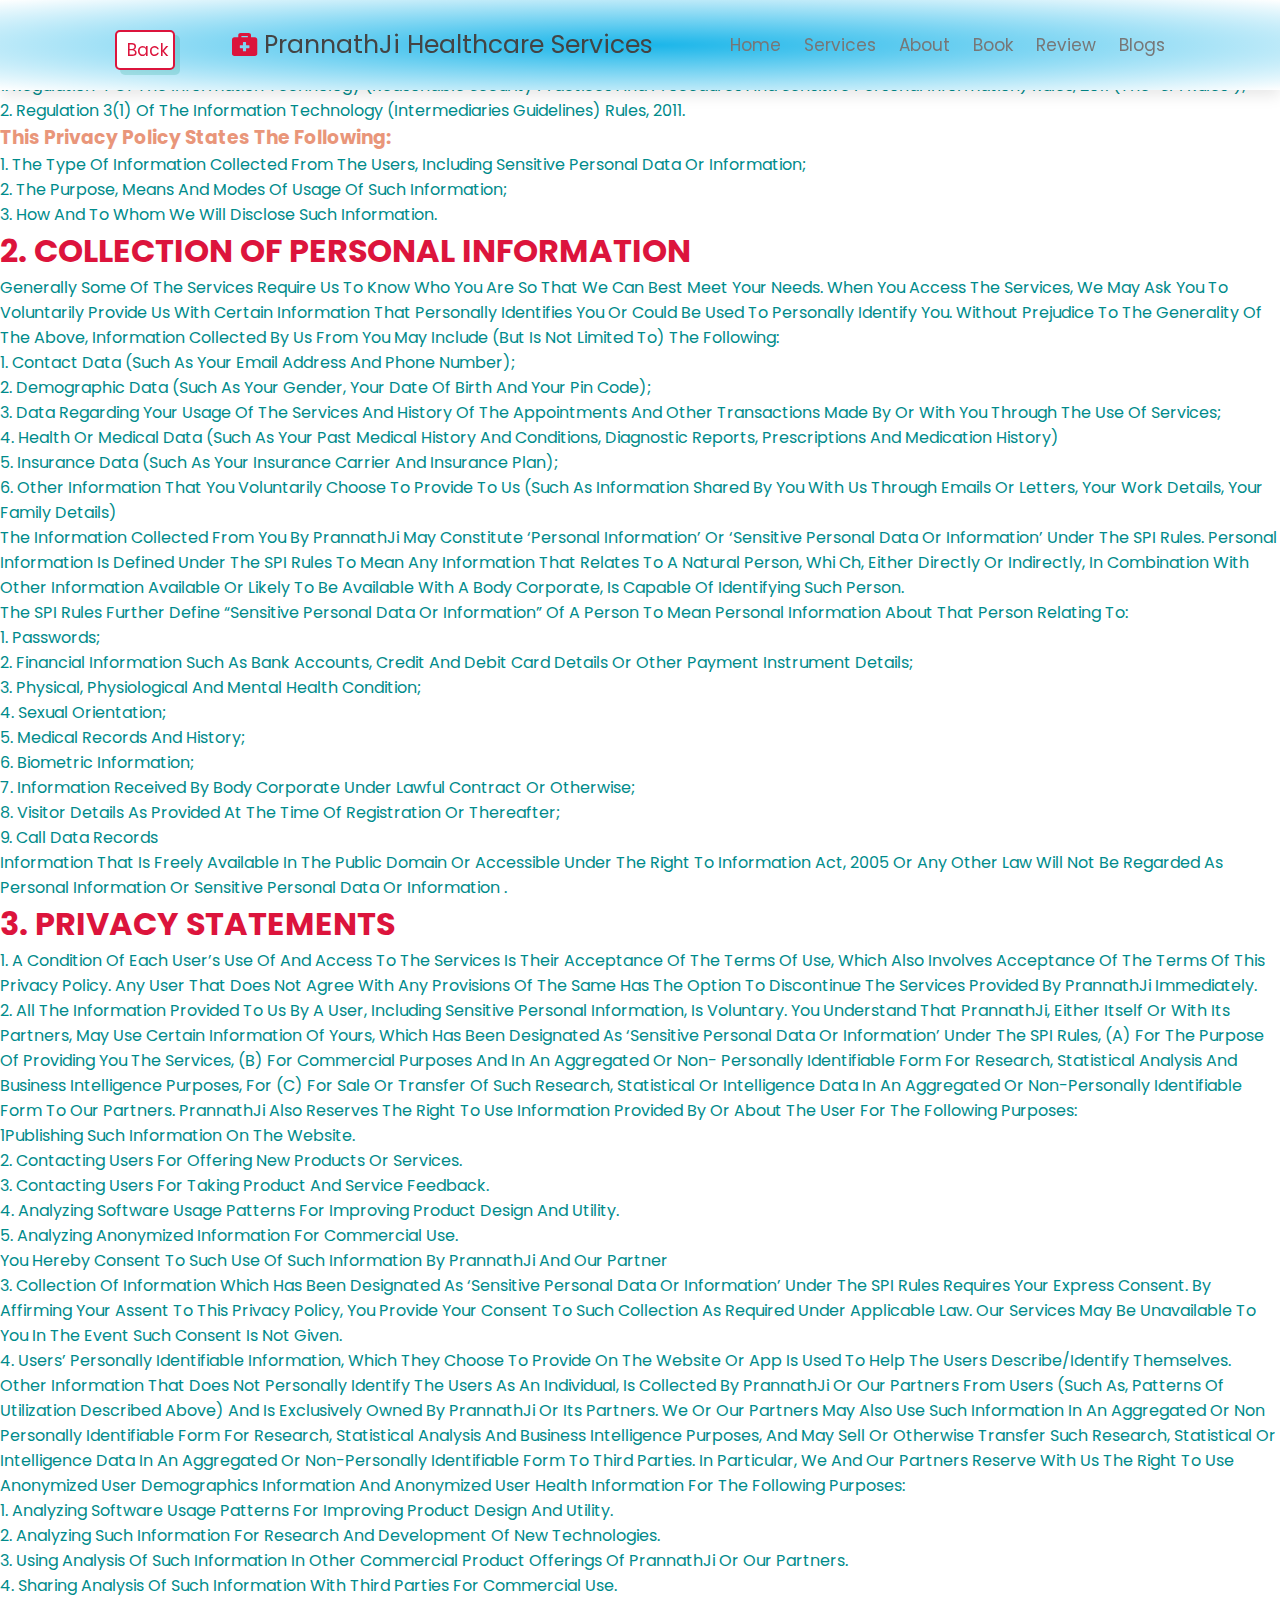
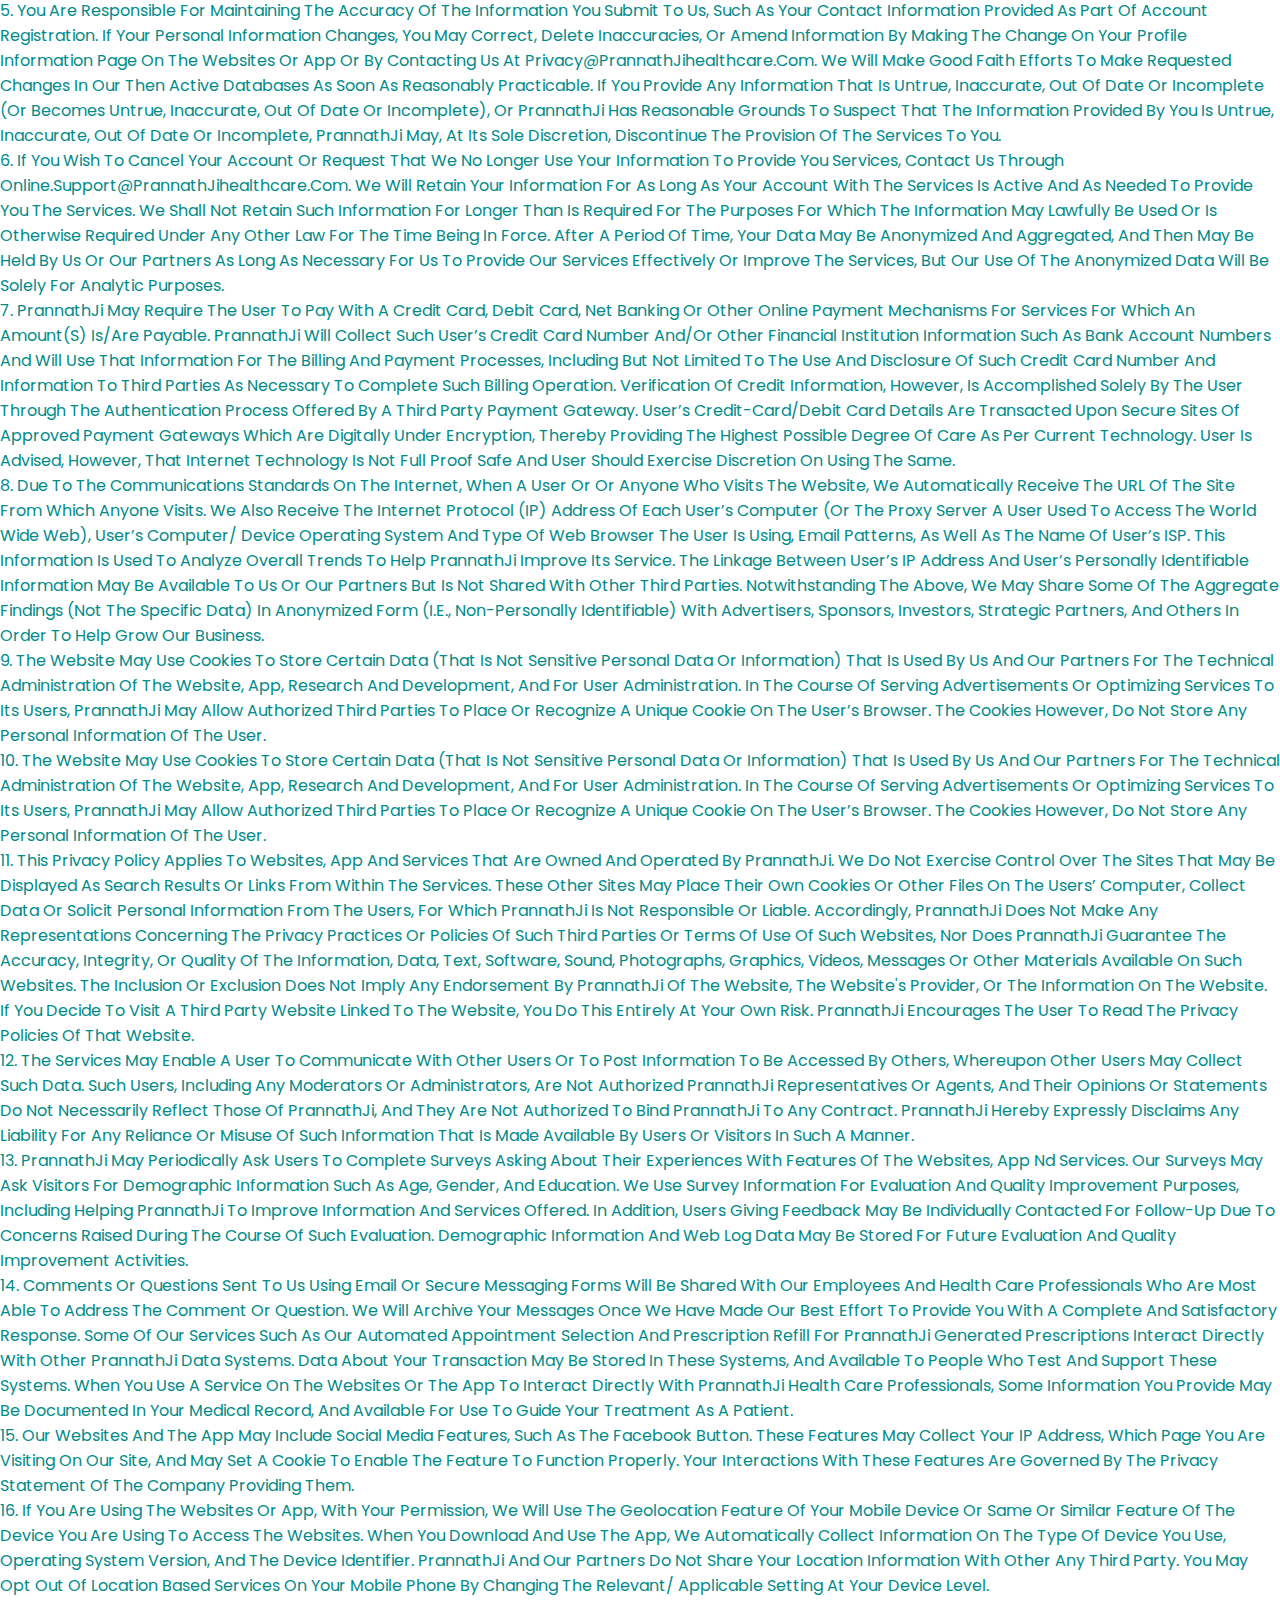
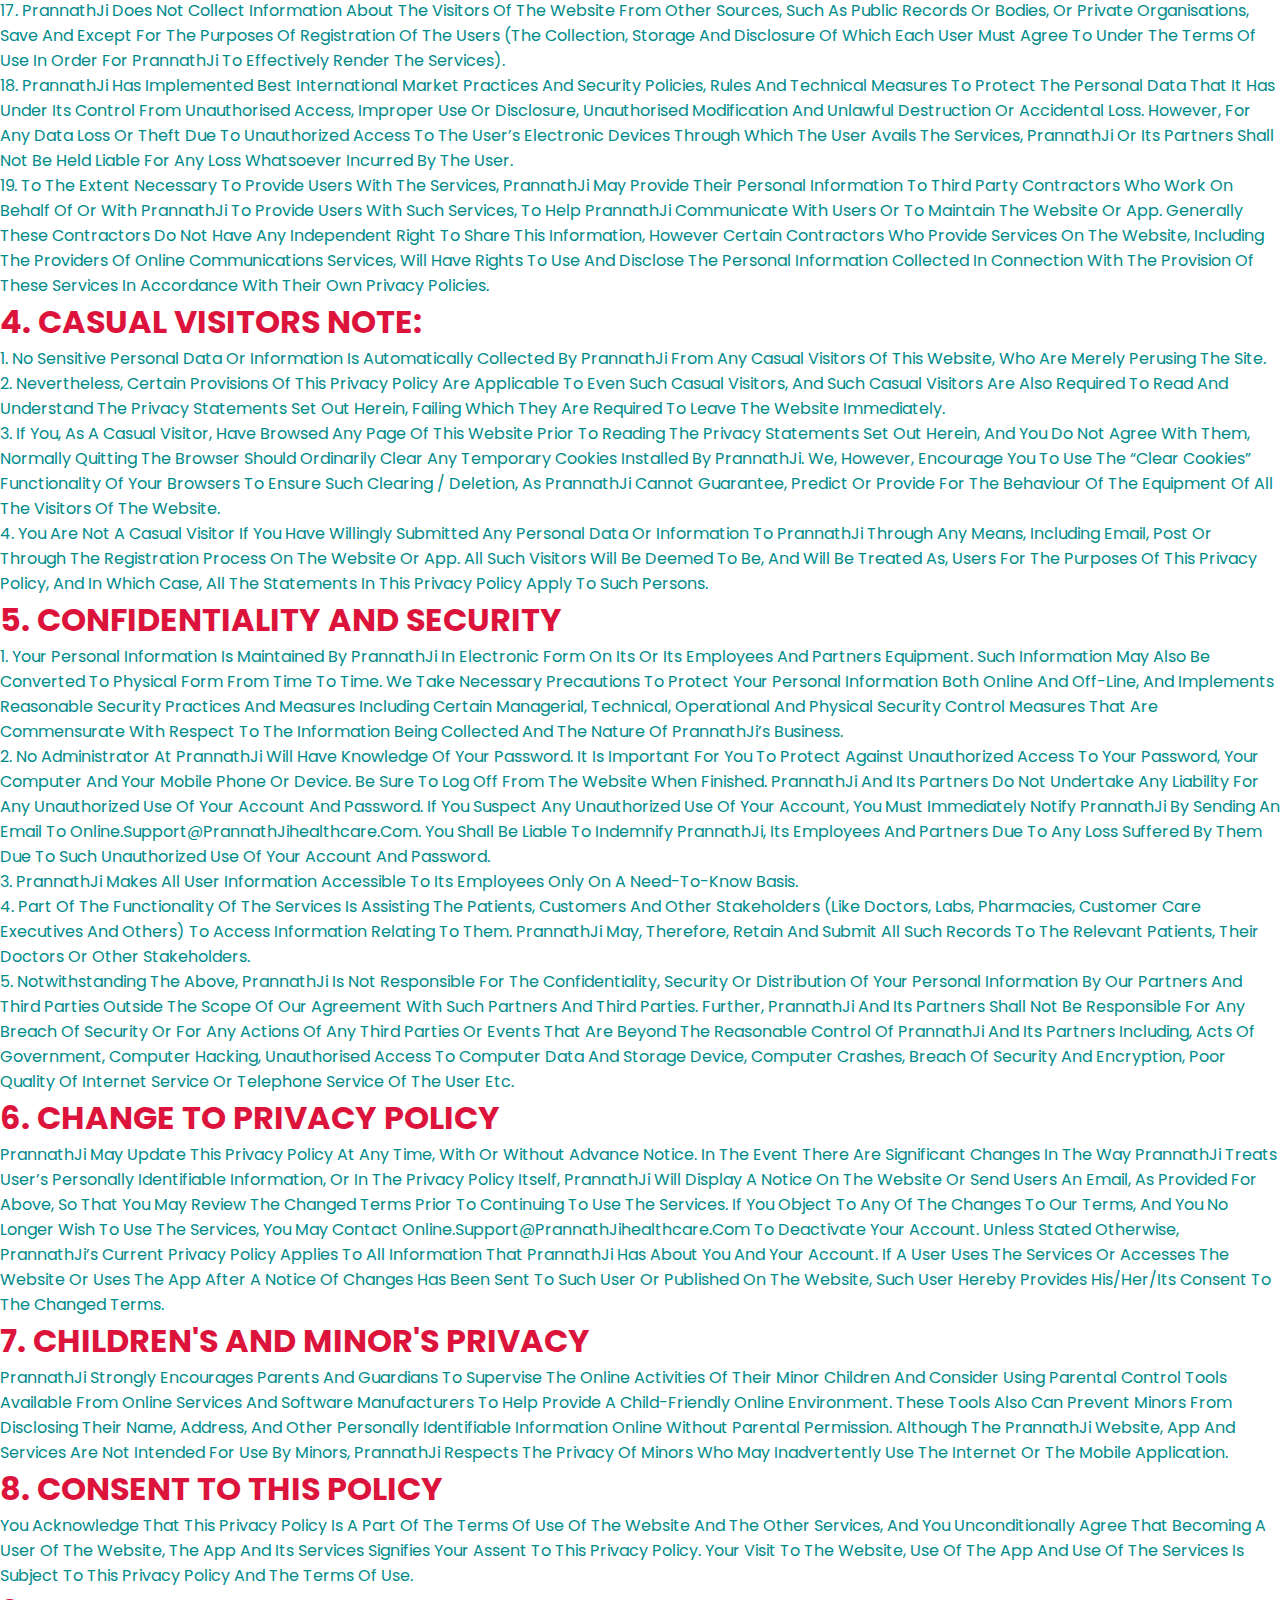
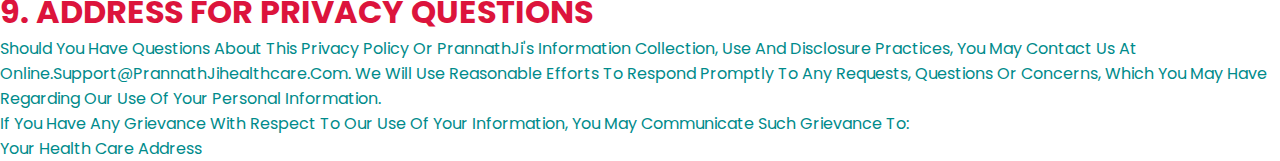
<file: privacy.html>
<!DOCTYPE html>
<html lang="en">
<head>
    <meta charset="UTF-8">
    <meta http-equiv="X-UA-Compatible" content="IE=edge">
    <meta name="viewport" content="width=device-width, initial-scale=1.0">
    <title>Privacy-Policies| Prannathji Healthcare services</title>
     <!-- font awesome cdn link  -->
     <link rel="stylesheet" href="https://cdnjs.cloudflare.com/ajax/libs/font-awesome/5.15.4/css/all.min.css">
    <a href="index.html"></a>
    <link rel="stylesheet" href="css/privacy.css">
</head>
<body>
      
    <!-- header section starts  -->

<header class="header">
    <a href="index.html" button class="btn" id="back"  value="back">back</a></button>
    <a href="#" class="logo"> <i class="fas fa-briefcase-medical"></i>  PrannathJi Healthcare services </a>

    <nav class="navbar">
        <a href="index.html">home</a>
        <a href="index.html">services</a>
        <a href="index.html">about</a>
        
        <a href="index.html">book</a>
        <a href="index.html">review</a>
        <a href="index.html">blogs</a>
    </nav>

     <div id="menu-btn"  class="fas fa-bars"></div>

</header>

<!-- header section ends -->


    <div class="terms">
    <p></p>
    <h1>Why Privacy Policy?</h1>
    <p>This Privacy Policy is published in compliance with, inter alia: i. Section 43A of the Information Technology Act, 2000;</p>
    <p>1. Regulation 4 of the Information Technology (Reasonable Security Practices and Procedures and Sensitive Personal Information) Rules, 2011 (the “SPI Rules”);</p>
    <p>2. Regulation 3(1) of the Information Technology (Intermediaries Guidelines) Rules, 2011.</p>
    <h3>This Privacy Policy states the following:</h3>
    <p>1. The type of information collected from the Users, including sensitive personal data or information;</p> 
    <p>2. The purpose, means and modes of usage of such information;</p> 
    <p>3. How and to whom we will disclose such information.</p>
    <h1>2. COLLECTION OF PERSONAL INFORMATION</h1>
    <p>Generally some of the Services require us to know who you are so that we can best meet your needs. When you access the Services, we may ask you to voluntarily provide us with certain information that personally identifies you or could be used to personally identify you. Without prejudice to the generality of the above, information collected by us from you may include (but is not limited to) the following:</p>
    <p>1. Contact data (such as your email address and phone number);</p>
    <p>2. Demographic data (such as your gender, your date of birth and your pin code); </p>
    <p>3. Data regarding your usage of the services and history of the appointments and other transactions made by or with you through the use of Services;</p>
    <p>4. Health or medical data (such as your past medical history and conditions, diagnostic reports, prescriptions and medication history)</p>    
    <p>5. Insurance data (such as your insurance carrier and insurance plan);</p>
    <p>6. Other information that you voluntarily choose to provide to us (such as information shared by you with us through emails or letters, your work details, your family details)</p>
    <p>The information collected from you by prannathJi may constitute ‘personal information’ or ‘sensitive personal data or information’ under the SPI Rules. Personal information is defined under the SPI Rules to mean any information that relates to a natural person, whi  ch, either directly or indirectly, in combination with other information available or likely to be available with a body corporate, is capable of identifying such person.</p>
    <p>The SPI Rules further define “sensitive personal data or information” of a person to mean personal information about that person relating to:</p>
    <p>1. passwords;</p>
    <p>2. financial information such as bank accounts, credit and debit card details or other payment instrument details; </p>
    <p>3. physical, physiological and mental health condition;</p>
    <p>4. sexual orientation;</p>
    <p>5. medical records and history;</p>
    <p>6. biometric information;</p>
    <p>7. information received by body corporate under lawful contract or otherwise;</p>
    <p>8. visitor details as provided at the time of registration or thereafter;</p>
    <p>9. Call data records</p> 
    <p>Information that is freely available in the public domain or accessible under the Right to Information Act, 2005 or any other law will not be regarded as personal information or sensitive personal data or information .</p>
    <h1>3. PRIVACY STATEMENTS</h1>
    <p>1. A condition of each User’s use of and access to the Services is their acceptance of the Terms of Use, which also involves acceptance of the terms of this Privacy Policy. Any User that does not agree with any provisions of the same has the option to discontinue the Services provided by prannathJi immediately.</p>
    <p>2. All the information provided to us by a User, including sensitive personal information, is voluntary. You understand that prannathJi, either itself or with its Partners, may use certain information of yours, which has been designated as ‘sensitive personal data or information’ under the SPI Rules, (a) for the purpose of providing you the Services, (b) for commercial purposes and in an aggregated or non- personally identifiable form for research, statistical analysis and business intelligence purposes, for (c) for sale or transfer of such research, statistical or intelligence data in an aggregated or non-personally identifiable form to our Partners. prannathJi also reserves the right to use information provided by or about the User for the following purposes:</p>
    <p>1Publishing such information on the Website.</p>
    <p>2. Contacting Users for offering new products or services.</p>
    <p>3. Contacting Users for taking product and Service feedback.</p>
    <p>4. Analyzing software usage patterns for improving product design and utility.</p>
    <p>5. Analyzing anonymized information for commercial use.</p>
    <p>You hereby consent to such use of such information by prannathJi and our Partner</p>
    <p>3. Collection of information which has been designated as ‘sensitive personal data or information’ under the SPI Rules requires your express consent. By affirming your assent to this Privacy Policy, you provide your consent to such collection as required under applicable law. Our Services may be unavailable to you in the event such consent is not given.</p>
    <p>4. Users’ personally identifiable information, which they choose to provide on the Website or App is used to help the Users describe/identify themselves. Other information that does not personally identify the Users as an individual, is collected by prannathJi or our Partners from Users (such as, patterns of utilization described above) and is exclusively owned by prannathJi or its partners. We or our Partners may also use such information in an aggregated or non personally identifiable form for research, statistical analysis and business intelligence purposes, and may sell or otherwise transfer such research, statistical or intelligence data in an aggregated or non-personally identifiable form to third parties. In particular, we and our Partners reserve with us the right to use anonymized User demographics information and anonymized User health information for the following purposes:</p>
    <p>1. Analyzing software usage patterns for improving product design and utility. </p>
    <p>2. Analyzing such information for research and development of new technologies. </p>
    <p>3. Using analysis of such information in other commercial product offerings of prannathJi or our Partners.</p>
    <p>4. Sharing analysis of such information with third parties for commercial use.</p>
    <p>5. You are responsible for maintaining the accuracy of the information you submit to us, such as your contact information provided as part of account registration. If your personal information changes, you may correct, delete inaccuracies, or amend information by making the change on your profile information page on the Websites or App or by contacting us at privacy@prannathJihealthcare.com. We will make good faith efforts to make requested changes in our then active databases as soon as reasonably practicable. If you provide any information that is untrue, inaccurate, out of date or incomplete (or becomes untrue, inaccurate, out of date or incomplete), or prannathJi has reasonable grounds to suspect that the information provided by you is untrue, inaccurate, out of date or incomplete, prannathJi may, at its sole discretion, discontinue the provision of the Services to you.</p>
    <p>6. If you wish to cancel your account or request that we no longer use your information to provide you services, contact us through online.support@prannathJihealthcare.com. We will retain your information for as long as your account with the Services is active and as needed to provide you the Services. We shall not retain such information for longer than is required for the purposes for which the information may lawfully be used or is otherwise required under any other law for the time being in force. After a period of time, your data may be anonymized and aggregated, and then may be held by us or our Partners as long as necessary for us to provide our Services effectively or improve the Services, but our use of the anonymized data will be solely for analytic purposes.</p>
    <p>7. prannathJi may require the User to pay with a credit card, debit card, net banking or other online payment mechanisms for Services for which an amount(s) is/are payable. prannathJi will collect such User’s credit card number and/or other financial institution information such as bank account numbers and will use that information for the billing and payment processes, including but not limited to the use and disclosure of such credit card number and information to third parties as necessary to complete such billing operation. Verification of credit information, however, is accomplished solely by the User through the authentication process offered by a third party payment gateway. User’s credit-card/debit card details are transacted upon secure sites of approved payment gateways which are digitally under encryption, thereby providing the highest possible degree of care as per current technology. User is advised, however, that internet technology is not full proof safe and User should exercise discretion on using the same. </p>
    <p>8. Due to the communications standards on the Internet, when a User or or anyone who visits the Website, we automatically receive the URL of the site from which anyone visits. We also receive the Internet Protocol (IP) address of each User’s computer (or the proxy server a User used to access the World Wide Web), User’s computer/ device operating system and type of web browser the User is using, email patterns, as well as the name of User’s ISP. This information is used to analyze overall trends to help prannathJi improve its Service. The linkage between User’s IP address and User’s personally identifiable information may be available to us or our Partners but is not shared with other third parties. Notwithstanding the above, we may share some of the aggregate findings (not the specific data) in anonymized form (i.e., non-personally identifiable) with advertisers, sponsors, investors, strategic partners, and others in order to help grow our business.</p>
    <p>9. The Website may use cookies to store certain data (that is not sensitive personal data or information) that is used by us and our partners for the technical administration of the Website, App, research and development, and for User administration. In the course of serving advertisements or optimizing services to its Users, prannathJi may allow authorized third parties to place or recognize a unique cookie on the User’s browser. The cookies however, do not store any personal information of the User. </p>
    <p>10. The Website may use cookies to store certain data (that is not sensitive personal data or information) that is used by us and our partners for the technical administration of the Website, App, research and development, and for User administration. In the course of serving advertisements or optimizing services to its Users, prannathJi may allow authorized third parties to place or recognize a unique cookie on the User’s browser. The cookies however, do not store any personal information of the User.</p>
    <p>11. This Privacy Policy applies to Websites, App and Services that are owned and operated by prannathJi. We do not exercise control over the sites that may be displayed as search results or links from within the Services. These other sites may place their own cookies or other files on the Users’ computer, collect data or solicit personal information from the Users, for which prannathJi is not responsible or liable. Accordingly, prannathJi does not make any representations concerning the privacy practices or policies of such third parties or terms of use of such websites, nor does prannathJi guarantee the accuracy, integrity, or quality of the information, data, text, software, sound, photographs, graphics, videos, messages or other materials available on such websites. The inclusion or exclusion does not imply any endorsement by prannathJi of the website, the website's provider, or the information on the website. If you decide to visit a third party website linked to the Website, you do this entirely at your own risk. prannathJi encourages the User to read the privacy policies of that website. </p>
    <p>12. The Services may enable a User to communicate with other Users or to post information to be accessed by others, whereupon other Users may collect such data. Such Users, including any moderators or administrators, are not authorized prannathJi representatives or agents, and their opinions or statements do not necessarily reflect those of prannathJi, and they are not authorized to bind prannathJi to any contract. prannathJi hereby expressly disclaims any liability for any reliance or misuse of such information that is made available by Users or visitors in such a manner.</p>
    <p>13. prannathJi may periodically ask users to complete surveys asking about their experiences with features of the Websites, App nd Services. Our surveys may ask visitors for demographic information such as age, gender, and education. We use survey information for evaluation and quality improvement purposes, including helping prannathJi to improve information and services offered. In addition, users giving feedback may be individually contacted for follow-up due to concerns raised during the course of such evaluation. Demographic information and Web log data may be stored for future evaluation and quality improvement activities.</p>
    <p>14. Comments or questions sent to us using email or secure messaging forms will be shared with our employees and health care professionals who are most able to address the comment or question. We will archive your messages once we have made our best effort to provide you with a complete and satisfactory response. Some of our services such as our automated appointment selection and prescription refill for prannathJi generated prescriptions interact directly with other prannathJi data systems. Data about your transaction may be stored in these systems, and available to people who test and support these systems. When you use a service on the Websites or the App to interact directly with prannathJi health care professionals, some information you provide may be documented in your medical record, and available for use to guide your treatment as a patient.</p>
    <p>15. Our Websites and the App may include social media Features, such as the Facebook button. These Features may collect your IP address, which page you are visiting on our site, and may set a cookie to enable the Feature to function properly. Your interactions with these Features are governed by the privacy statement of the company providing them.</p>
    <p>16. If you are using the Websites or App, with your permission, we will use the geolocation feature of your mobile device or same or similar feature of the device you are using to access the Websites. When you download and use the App, we automatically collect information on the type of device you use, operating system version, and the device identifier. prannathJi and our Partners do not share your location information with other any third party. You may opt out of location based services on your mobile phone by changing the relevant/ applicable setting at your device level. </p>
    <p>17. prannathJi does not collect information about the visitors of the Website from other sources, such as public records or bodies, or private organisations, save and except for the purposes of registration of the Users (the collection, storage and disclosure of which each User must agree to under the terms of use in order for prannathJi to effectively render the Services).</p>
    <p>18. prannathJi has implemented best international market practices and security policies, rules and technical measures to protect the personal data that it has under its control from unauthorised access, improper use or disclosure, unauthorised modification and unlawful destruction or accidental loss. However, for any data loss or theft due to unauthorized access to the User’s electronic devices through which the User avails the Services, prannathJi or its Partners shall not be held liable for any loss whatsoever incurred by the User.</p>
    <p>19. To the extent necessary to provide Users with the Services, prannathJi may provide their personal information to third party contractors who work on behalf of or with prannathJi to provide Users with such Services, to help prannathJi communicate with Users or to maintain the Website or App. Generally these contractors do not have any independent right to share this information, however certain contractors who provide services on the Website, including the providers of online communications services, will have rights to use and disclose the personal information collected in connection with the provision of these Services in accordance with their own privacy policies.</p>
    <h1>4. CASUAL VISITORS NOTE:</h1>
    <p>1. No sensitive personal data or information is automatically collected by prannathJi from any casual visitors of this website, who are merely perusing the site. </p>
    <p>2. Nevertheless, certain provisions of this Privacy Policy are applicable to even such casual visitors, and such casual visitors are also required to read and understand the privacy statements set out herein, failing which they are required to leave the Website immediately. </p>
    <p>3. If you, as a casual visitor, have browsed any page of this Website prior to reading the privacy statements set out herein, and you do not agree with them, normally quitting the browser should ordinarily clear any temporary cookies installed by prannathJi. We, however, encourage you to use the “clear cookies” functionality of your browsers to ensure such clearing / deletion, as prannathJi cannot guarantee, predict or provide for the behaviour of the equipment of all the visitors of the Website.</p>
    <p>4. You are not a casual visitor if you have willingly submitted any personal data or information to prannathJi through any means, including email, post or through the registration process on the Website or App. All such visitors will be deemed to be, and will be treated as, Users for the purposes of this Privacy Policy, and in which case, all the statements in this Privacy Policy apply to such persons. </p>
    <h1>5. CONFIDENTIALITY AND SECURITY</h1>
    <p>1. Your Personal Information is maintained by prannathJi in electronic form on its or its employees and Partners equipment. Such information may also be converted to physical form from time to time. We take necessary precautions to protect your personal information both online and off-line, and implements reasonable security practices and measures including certain managerial, technical, operational and physical security control measures that are commensurate with respect to the information being collected and the nature of prannathJi’s business.</p>
    <p>2. No administrator at prannathJi will have knowledge of your password. It is important for you to protect against unauthorized access to your password, your computer and your mobile phone or device. Be sure to log off from the Website when finished. prannathJi and its Partners do not undertake any liability for any unauthorized use of your account and password. If you suspect any unauthorized use of your account, you must immediately notify prannathJi by sending an email to online.support@prannathJihealthcare.com. You shall be liable to indemnify prannathJi, its employees and Partners due to any loss suffered by them due to such unauthorized use of your account and password.</p>
    <p>3. prannathJi makes all User information accessible to its employees only on a need-to-know basis. </p>
    <p>4. Part of the functionality of the Services is assisting the patients, customers and other stakeholders (like doctors, labs, pharmacies, customer care executives and others) to access information relating to them. prannathJi may, therefore, retain and submit all such records to the relevant patients, their doctors or other stakeholders.</p>
    <p>5. Notwithstanding the above, prannathJi is not responsible for the confidentiality, security or distribution of your personal information by our Partners and third parties outside the scope of our agreement with such Partners and third parties. Further, prannathJi and its Partners shall not be responsible for any breach of security or for any actions of any third parties or events that are beyond the reasonable control of prannathJi and its Partners including, acts of government, computer hacking, unauthorised access to computer data and storage device, computer crashes, breach of security and encryption, poor quality of Internet service or telephone service of the User etc.</p>
    <h1>6. CHANGE TO PRIVACY POLICY</h1>
    <p>prannathJi may update this Privacy Policy at any time, with or without advance notice. In the event there are significant changes in the way prannathJi treats User’s personally identifiable information, or in the Privacy Policy itself, prannathJi will display a notice on the Website or send Users an email, as provided for above, so that you may review the changed terms prior to continuing to use the Services. If you object to any of the changes to our terms, and you no longer wish to use the Services, you may contact online.support@prannathJihealthcare.com to deactivate your account. Unless stated otherwise, prannathJi’s current Privacy Policy applies to all information that prannathJi has about You and Your account.

        If a User uses the Services or accesses the Website or uses the App after a notice of changes has been sent to such User or published on the Website, such User hereby provides his/her/its consent to the changed terms.</p>
    <h1>7. CHILDREN'S AND MINOR'S PRIVACY</h1>
    <p>prannathJi strongly encourages parents and guardians to supervise the online activities of their minor children and consider using parental control tools available from online services and software manufacturers to help provide a child-friendly online environment. These tools also can prevent minors from disclosing their name, address, and other personally identifiable information online without parental permission. Although the prannathJi Website, App and Services are not intended for use by minors, prannathJi respects the privacy of minors who may inadvertently use the internet or the mobile application.</p>
    <h1>8. CONSENT TO THIS POLICY</h1>
    <p>You acknowledge that this Privacy Policy is a part of the Terms of Use of the Website and the other Services, and you unconditionally agree that becoming a User of the Website, the App and its Services signifies your assent to this Privacy Policy. Your visit to the Website, use of the App and use of the Services is subject to this Privacy Policy and the Terms of Use.</p>
    <h1>9. ADDRESS FOR PRIVACY QUESTIONS</h1>
    <p>Should you have questions about this Privacy Policy or prannathJi's information collection, use and disclosure practices, you may contact us at online.support@prannathJihealthcare.com. We will use reasonable efforts to respond promptly to any requests, questions or concerns, which you may have regarding our use of your personal information.</p>
    <p>If you have any grievance with respect to our use of your information, you may communicate such grievance to:</p>
    <p>Your health care address</p>




</div>
<script src="js/script.js"></script>
</body>
</html>
</file>
<file: css/style.css>
@import url('https://fonts.googleapis.com/css2?family=Poppins:wght@100;200;300;400;500;600;700&display=swap');

:root{
    --green:crimson;
    --black:#444;
    --light-color:#777;
    --box-shadow:.5rem .5rem 0 rgba(22, 160, 133, .2);
    --text-shadow:.4rem .4rem 0 rgba(0, 0, 0, .2);
    --border:.2rem solid var(--green);
}

*{
    font-family: 'Poppins', sans-serif;
    margin:0; padding: 0;
    box-sizing: border-box;
    outline: none; border: none;
    text-transform: capitalize;
    transition: all .2s ease-out;
    text-decoration: none;
}

html{
    font-size: 62.5%;
    overflow-x: hidden;
    scroll-padding-top: 7rem;
    scroll-behavior: smooth;
}

section{
    padding:2rem 9%;
}

section:nth-child(even){
    background: #f5f5f5;
}

.heading{
    text-align: center;
    padding-bottom: 2rem;
    text-shadow: var(--text-shadow);
    text-transform: uppercase;
    color:var(--black);
    font-size: 5rem;
    letter-spacing: .4rem;
}

.heading span{
    text-transform: uppercase;
    color:var(--green);
}

.btn{
    display: inline-block;
    margin-top: 1rem;
    padding: .5rem;
    padding-left: 1rem;
    border:var(--border);
    border-radius: .5rem;
    box-shadow: var(--box-shadow);
    color:var(--green);
    cursor: pointer;
    font-size: 1.7rem;
    background: #fff;
}

.btn span{
    padding:.7rem 1rem;
    border-radius: .5rem;
    background: var(--green);
    color:#fff;
    margin-left: .5rem;
}

.btn:hover{
    background: var(--green);
    color:#fff;
}

.btn:hover span{
    color: var(--green);
    background:#fff;
    margin-left: 1rem;
}

.header{
    padding:2rem 9%;
    position: fixed;
    top:0; left: 0; right: 0;
    z-index: 1000;
    box-shadow: 0 .5rem 1.5rem rgba(0, 0, 0, .1);
    display: flex;
    align-items: center;
    justify-content: space-between;
    background-image:radial-gradient(rgb(25, 181, 233),#fff) ;
}

.header .logo{
    font-size: 2.5rem;
    color: var(--black);
}

.header .logo i{
    color: var(--green);
}

.header .navbar a{
    font-size: 1.7rem;
    color: var(--light-color);
    margin-left: 2rem;
}

.header .navbar a:hover{
    color: var(--green);
}

#menu-btn{
    font-size: 2.5rem;
    border-radius: .5rem;
    background: #eee;
    color:var(--green);
    padding: 1rem 1.5rem;
    cursor: pointer;
    display: none;
}

.home{
    display: flex;
    align-items: center;
    flex-wrap: wrap;
    gap:1.5rem;
    padding-top: 10rem;
}

.home .image{
    flex:1 1 45rem;
}

.home .image img{
    width: 100%;
}

.home .content{
    flex:1 1 45rem;
    overflow: hidden;
}

.home .content h3{
    font-size: 4.5rem;
    color:var(--black);
    line-height: 1.8;
    text-shadow: var(--text-shadow);
}

.home .content p{
    font-size: 1.7rem;
    color:var(--light-color);
    line-height: 1.8;
    padding: 1rem 0;
}

.icons-container{
    display: grid;
    gap:2rem;
    grid-template-columns: repeat(auto-fit, minmax(20rem, 1fr));
    padding-top: 5rem;
    padding-bottom: 5rem;
}

.icons-container .icons{
    border:var(--border);
    box-shadow: var(--box-shadow);
    border-radius: .5rem;
    text-align: center;
    padding: 2.5rem;
}

.icons-container .icons i{
    font-size: 4.5rem;
    color:var(--green);
    padding-bottom: .7rem;
}

.icons-container .icons h3{
    font-size: 4.5rem;
    color:var(--black);
    padding: .5rem 0;
    text-shadow: var(--text-shadow);
}

.icons-container .icons p{
    font-size: 1.7rem;
    color:var(--light-color);
}

.services .box-container{
    display: grid;
    grid-template-columns: repeat(auto-fit, minmax(27rem, 1fr));
    gap:2rem;
}
.box:hover {
    color: green;
    opacity: 0.3;
  }

  

.services .box-container .box{
    background:#eee;
    border-radius: .5rem;
    box-shadow: var(--box-shadow);
    border:var(--border);
    padding: 2.5rem;
}

.services .box-container .box i{
    color: var(--green);
    font-size: 5rem;
    padding-bottom: .5rem;
}

.services .box-container .box h3{
    color: var(--black);
    font-size: 2.5rem;
    padding:1rem 0;
}

.services .box-container .box p{
    color: var(--light-color);
    font-size: 1.4rem;
    line-height: 2;
}

.about .row{
    display: flex;
    align-items: center;
    flex-wrap: wrap;
    gap:2rem;
}

.about .row .image{
    flex:1 1 45rem;
}

.about .row .image img{
    width: 100%;
}

.about .row .content{
    flex:1 1 45rem;
}

.about .row .content h3{
    color: var(--black);
    text-shadow: var(--text-shadow);
    font-size: 4rem;
    line-height: 1.8;
}

.about .row .content p{
    color: var(--light-color);
    padding:1rem 0;
    font-size: 1.5rem;
    line-height: 1.8;
}

.doctors .box-container{
    display: grid;
    grid-template-columns: repeat(auto-fit, minmax(30rem, 1fr));
    gap:2rem;
}

.doctors .box-container .box{
    text-align: center;
    background:#fff;
    border-radius: .5rem;
    border:var(--border);
    box-shadow: var(--box-shadow);
    padding:2rem;
}

.doctors .box-container .box img{
    height: 20rem;
    border:var(--border);
    border-radius: .5rem;
    margin-top: 1rem;
    margin-bottom: 1rem;
}

.doctors .box-container .box h3{
    color:var(--black);
    font-size: 2.5rem;
}

.doctors .box-container .box span{
    color:var(--green);
    font-size: 1.5rem;
}

.doctors .box-container .box .share{
    padding-top: 2rem;
}

.doctors .box-container .box .share a{
    height: 5rem;
    width: 5rem;
    line-height: 4.5rem;
    font-size: 2rem;
    color:var(--green);
    border-radius: .5rem;
    border:var(--border);
    margin:.3rem;
}

.doctors .box-container .box .share a:hover{
    background:var(--green);
    color:#fff;
    box-shadow: var(--box-shadow);
}

.book .row{
    display: flex;
    align-items: center;
    flex-wrap: wrap;
    gap:2rem;
}
 
.book .row .image{
    flex:1 1 45rem;
}

.book .row .image img{
    width: 100%;
}

.book .row form{
    flex:1 1 45rem;
    background: #fff;
    border:var(--border);
    box-shadow: var(--box-shadow);
    text-align: center;
    padding: 2rem;
    border-radius: .5rem;
}

.book .row form h3{
    color:var(--black);
    padding-bottom: 1rem;
    font-size: 3rem;
}

.book .row form .box{
    width: 100%;
    margin:.7rem 0;
    border-radius: .5rem;
    border:var(--border);
    font-size: 1.6rem;
    color: var(--black);
    text-transform: none;
    padding: 1rem;
}

.book .row form .btn{
    padding:1rem 4rem;
}

.review .box-container{
    display: grid;
    grid-template-columns: repeat(auto-fit, minmax(27rem, 1fr));
    gap:2rem;
}

.review .box-container .box{
    border:var(--border);
    box-shadow: var(--box-shadow);
    border-radius: .5rem;
    padding:2.5rem;
    background: #fff;
    text-align: center;
    position: relative;
    overflow: hidden;
    z-index: 0;
}

.review .box-container .box img{
    height: 10rem;
    width: 10rem;
    border-radius: 50%;
    object-fit: cover;
    border:.5rem solid #fff;
}

.review .box-container .box h3{
    color:#fff;
    font-size: 2.2rem;
    padding:.5rem 0;
}

.review .box-container .box .stars i{
    color:#fff;
    font-size: 1.5rem;
}

.review .box-container .box .text{
    color:var(--light-color);
    line-height: 1.8;
    font-size: 1.6rem;
    padding-top: 4rem;
}

.review .box-container .box::before{
    content: '';
    position: absolute;
    top:-4rem; left: 50%;
    transform:translateX(-50%);
    background-image: radial-gradient(#cc2b5e, #753a88 ,#ee9ca7,pink,crimson,skyblue);
    border-bottom-left-radius: 50%;
    border-bottom-right-radius: 50%;
    height: 25rem;
    width: 120%;
    z-index: -1;
}

.blogs .box-container{
    display: grid;
    grid-template-columns: repeat(auto-fit, minmax(30rem, 1fr));
    gap:2rem;
}

.blogs .box-container .box{
    border:var(--border);
    box-shadow: var(--box-shadow);
    border-radius: .5rem;
    padding: 2rem;
}

.blogs .box-container .box .image{
    height: 20rem;
    overflow:hidden;
    border-radius: .5rem;
}

.blogs .box-container .box .image img{
    height: 100%;
    width: 100%;
    object-fit: cover;
}

.blogs .box-container .box:hover .image img{
    transform:scale(1.2);
}

.blogs .box-container .box .content{
    padding-top: 1rem;
}

.blogs .box-container .box .content .icon{
    padding: 1rem 0;
    display: flex;
    align-items: center;
    justify-content: space-between;
}

.blogs .box-container .box .content .icon a{
    font-size: 1.4rem;
    color: var(--light-color);
}

.blogs .box-container .box .content .icon a:hover{
    color:var(--green);
}

.blogs .box-container .box .content .icon a i{
    padding-right: .5rem;
    color: var(--green);
}

.blogs .box-container .box .content h3{
    color:var(--black);
    font-size: 3rem;
}

.blogs .box-container .box .content p{
    color:var(--light-color);
    font-size: 1.5rem;
    line-height: 1.8;
    padding:1rem 0;
}

.footer .box-container{
    display: grid;
    grid-template-columns: repeat(auto-fit, minmax(22rem, 1fr));
    gap:2rem;
}

.footer .box-container .box h3{
    font-size: 2.5rem;
    color:var(--black);
    padding: 1rem 0;
}

.footer .box-container .box a{
    display: block;
    font-size: 1.5rem;
    color:var(--light-color);
    padding: 1rem 0;
}

.footer .box-container .box a i{
    padding-right: .5rem;
    color:var(--green);
}

.footer .box-container .box a:hover i{
    padding-right:2rem;
}

.footer .credit{
    padding: 1rem;
    padding-top: 2rem;
    margin-top: 2rem;
    text-align: center;
    font-size: 2rem;
    color:var(--light-color);
    border-top: .1rem solid rgba(0, 0, 0, .1);
}

.footer .credit span{
    color:var(--green);
}








/* media queries  */
@media (max-width:991px){

    html{
        font-size: 55%;
    }

    .header{
        padding: 2rem;
    }

    section{
        padding:2rem;
    }

}

@media (max-width:768px){

    #menu-btn{
        display: initial;
    }

    .header .navbar{
        position: absolute;
        top:115%; right: 2rem;
        border-radius: .5rem;
        box-shadow: var(--box-shadow);
        width: 30rem;
        border: var(--border);
        background: #fff;
        transform: scale(0);
        opacity: 0;
        transform-origin: top right;
        transition: none;
    }

    .header .navbar.active{
        transform: scale(1);
        opacity: 1;
        transition: .2s ease-out;
    }

    .header .navbar a{
        font-size: 2rem;
        display: block;
        margin:2.5rem;
    }

}

@media (max-width:450px){

    html{
        font-size: 50%;
    }

}
</file>
<file: privacy.css>
@import url('https://fonts.googleapis.com/css2?family=Poppins:wght@100;200;300;400;500;600;700&display=swap');

:root{
    --green:crimson;
    --black:#444;
    --light-color:#777;
    --box-shadow:.5rem .5rem 0 rgba(22, 160, 133, .2);
    --text-shadow:.4rem .4rem 0 rgba(0, 0, 0, .2);
    --border:.2rem solid var(--green);
}

*{
    font-family: 'Poppins', sans-serif;
    margin:0; padding: 0;
    box-sizing: border-box;
    outline: none; border: none;
    text-transform: capitalize;
    transition: all .2s ease-out;
    text-decoration: none;
}

html{
    font-size: 62.5%;
    overflow-x: hidden;
    scroll-padding-top: 7rem;
    scroll-behavior: smooth;
}

section{
    padding:2rem 9%;
}

section:nth-child(even){
    background: #f5f5f5;
}

.heading{
    text-align: center;
    padding-bottom: 2rem;
    text-shadow: var(--text-shadow);
    text-transform: uppercase;
    color:var(--black);
    font-size: 5rem;
    letter-spacing: .4rem;
}

.heading span{
    text-transform: uppercase;
    color:var(--green);
}

.btn{
    display: inline-block;
    margin-top: 1rem;
    padding: .5rem;
    padding-left: 1rem;
    border:var(--border);
    border-radius: .5rem;
    box-shadow: var(--box-shadow);
    color:var(--green);
    cursor: pointer;
    font-size: 1.7rem;
    background: #fff;
}

.btn span{
    padding:.7rem 1rem;
    border-radius: .5rem;
    background: var(--green);
    color:#fff;
    margin-left: .5rem;
}

.btn:hover{
    background: var(--green);
    color:#fff;
}

.btn:hover span{
    color: var(--green);
    background:#fff;
    margin-left: 1rem;
}

.header{
    padding:2rem 9%;
    position: fixed;
    top:0; left: 0; right: 0;
    z-index: 1000;
    box-shadow: 0 .5rem 1.5rem rgba(0, 0, 0, .1);
    display: flex;
    align-items: center;
    justify-content: space-between;
    background-image:radial-gradient(rgb(25, 181, 233),#fff) ;
}

.header .logo{
    font-size: 2.5rem;
    color: var(--black);
}

.header .logo i{
    color: var(--green);
}

.header .navbar a{
    font-size: 1.7rem;
    color: var(--light-color);
    margin-left: 2rem;
}

.header .navbar a:hover{
    color: var(--green);
}

#menu-btn{
    font-size: 2.5rem;
    border-radius: .5rem;
    background: #eee;
    color:var(--green);
    padding: 1rem 1.5rem;
    cursor: pointer;
    display: none;
}

.terms{
    text-transform: inherit;
    font-family: 'Franklin Gothic Medium', 'Arial Narrow', Arial, sans-serif;
    font-size: medium;      
}

p{
    color: darkcyan;
    align-items: center;
}
h1{
    color: crimson;
}
h3{
    color:darksalmon
}
.home{
    display: flex;
    align-items: center;
    flex-wrap: wrap;
    gap:1.5rem;
    padding-top: 10rem;
}

.home .image{
    flex:1 1 45rem;
}

.home .image img{
    width: 100%;
}

.home .content{
    flex:1 1 45rem;
}

.home .content h3{
    font-size: 4.5rem;
    color:var(--black);
    line-height: 1.8;
    text-shadow: var(--text-shadow);
}

.home .content p{
    font-size: 1.7rem;
    color:var(--light-color);
    line-height: 1.8;
    padding: 1rem 0;
}

.icons-container{
    display: grid;
    gap:2rem;
    grid-template-columns: repeat(auto-fit, minmax(20rem, 1fr));
    padding-top: 5rem;
    padding-bottom: 5rem;
}

.icons-container .icons{
    border:var(--border);
    box-shadow: var(--box-shadow);
    border-radius: .5rem;
    text-align: center;
    padding: 2.5rem;
}

.icons-container .icons i{
    font-size: 4.5rem;
    color:var(--green);
    padding-bottom: .7rem;
}

.icons-container .icons h3{
    font-size: 4.5rem;
    color:var(--black);
    padding: .5rem 0;
    text-shadow: var(--text-shadow);
}

.icons-container .icons p{
    font-size: 1.7rem;
    color:var(--light-color);
}

.services .box-container{
    display: grid;
    grid-template-columns: repeat(auto-fit, minmax(27rem, 1fr));
    gap:2rem;
}
.box:hover {
    color: green;
    opacity: 0.3;
  }

  

.services .box-container .box{
    background:#fff;
    border-radius: .5rem;
    box-shadow: var(--box-shadow);
    border:var(--border);
    padding: 2.5rem;
}

.services .box-container .box i{
    color: var(--green);
    font-size: 5rem;
    padding-bottom: .5rem;
}

.services .box-container .box h3{
    color: var(--black);
    font-size: 2.5rem;
    padding:1rem 0;
}

.services .box-container .box p{
    color: var(--light-color);
    font-size: 1.4rem;
    line-height: 2;
}

.about .row{
    display: flex;
    align-items: center;
    flex-wrap: wrap;
    gap:2rem;
}

.about .row .image{
    flex:1 1 45rem;
}

.about .row .image img{
    width: 100%;
}

.about .row .content{
    flex:1 1 45rem;
}

.about .row .content h3{
    color: var(--black);
    text-shadow: var(--text-shadow);
    font-size: 4rem;
    line-height: 1.8;
}

.about .row .content p{
    color: var(--light-color);
    padding:1rem 0;
    font-size: 1.5rem;
    line-height: 1.8;
}

.doctors .box-container{
    display: grid;
    grid-template-columns: repeat(auto-fit, minmax(30rem, 1fr));
    gap:2rem;
}

.doctors .box-container .box{
    text-align: center;
    background:#fff;
    border-radius: .5rem;
    border:var(--border);
    box-shadow: var(--box-shadow);
    padding:2rem;
}

.doctors .box-container .box img{
    height: 20rem;
    border:var(--border);
    border-radius: .5rem;
    margin-top: 1rem;
    margin-bottom: 1rem;
}

.doctors .box-container .box h3{
    color:var(--black);
    font-size: 2.5rem;
}

.doctors .box-container .box span{
    color:var(--green);
    font-size: 1.5rem;
}

.doctors .box-container .box .share{
    padding-top: 2rem;
}

.doctors .box-container .box .share a{
    height: 5rem;
    width: 5rem;
    line-height: 4.5rem;
    font-size: 2rem;
    color:var(--green);
    border-radius: .5rem;
    border:var(--border);
    margin:.3rem;
}

.doctors .box-container .box .share a:hover{
    background:var(--green);
    color:#fff;
    box-shadow: var(--box-shadow);
}

.book .row{
    display: flex;
    align-items: center;
    flex-wrap: wrap;
    gap:2rem;
}
 
.book .row .image{
    flex:1 1 45rem;
}

.book .row .image img{
    width: 100%;
}

.book .row form{
    flex:1 1 45rem;
    background: #fff;
    border:var(--border);
    box-shadow: var(--box-shadow);
    text-align: center;
    padding: 2rem;
    border-radius: .5rem;
}

.book .row form h3{
    color:var(--black);
    padding-bottom: 1rem;
    font-size: 3rem;
}

.book .row form .box{
    width: 100%;
    margin:.7rem 0;
    border-radius: .5rem;
    border:var(--border);
    font-size: 1.6rem;
    color: var(--black);
    text-transform: none;
    padding: 1rem;
}

.book .row form .btn{
    padding:1rem 4rem;
}

.review .box-container{
    display: grid;
    grid-template-columns: repeat(auto-fit, minmax(27rem, 1fr));
    gap:2rem;
}

.review .box-container .box{
    border:var(--border);
    box-shadow: var(--box-shadow);
    border-radius: .5rem;
    padding:2.5rem;
    background: #fff;
    text-align: center;
    position: relative;
    overflow: hidden;
    z-index: 0;
}

.review .box-container .box img{
    height: 10rem;
    width: 10rem;
    border-radius: 50%;
    object-fit: cover;
    border:.5rem solid #fff;
}

.review .box-container .box h3{
    color:#fff;
    font-size: 2.2rem;
    padding:.5rem 0;
}

.review .box-container .box .stars i{
    color:#fff;
    font-size: 1.5rem;
}

.review .box-container .box .text{
    color:var(--light-color);
    line-height: 1.8;
    font-size: 1.6rem;
    padding-top: 4rem;
}

.review .box-container .box::before{
    content: '';
    position: absolute;
    top:-4rem; left: 50%;
    transform:translateX(-50%);
    background:var(--green);
    border-bottom-left-radius: 50%;
    border-bottom-right-radius: 50%;
    height: 25rem;
    width: 120%;
    z-index: -1;
}

.blogs .box-container{
    display: grid;
    grid-template-columns: repeat(auto-fit, minmax(30rem, 1fr));
    gap:2rem;
}

.blogs .box-container .box{
    border:var(--border);
    box-shadow: var(--box-shadow);
    border-radius: .5rem;
    padding: 2rem;
}

.blogs .box-container .box .image{
    height: 20rem;
    overflow:hidden;
    border-radius: .5rem;
}

.blogs .box-container .box .image img{
    height: 100%;
    width: 100%;
    object-fit: cover;
}

.blogs .box-container .box:hover .image img{
    transform:scale(1.2);
}

.blogs .box-container .box .content{
    padding-top: 1rem;
}

.blogs .box-container .box .content .icon{
    padding: 1rem 0;
    display: flex;
    align-items: center;
    justify-content: space-between;
}

.blogs .box-container .box .content .icon a{
    font-size: 1.4rem;
    color: var(--light-color);
}

.blogs .box-container .box .content .icon a:hover{
    color:var(--green);
}

.blogs .box-container .box .content .icon a i{
    padding-right: .5rem;
    color: var(--green);
}

.blogs .box-container .box .content h3{
    color:var(--black);
    font-size: 3rem;
}

.blogs .box-container .box .content p{
    color:var(--light-color);
    font-size: 1.5rem;
    line-height: 1.8;
    padding:1rem 0;
}

.footer .box-container{
    display: grid;
    grid-template-columns: repeat(auto-fit, minmax(22rem, 1fr));
    gap:2rem;
}

.footer .box-container .box h3{
    font-size: 2.5rem;
    color:var(--black);
    padding: 1rem 0;
}

.footer .box-container .box a{
    display: block;
    font-size: 1.5rem;
    color:var(--light-color);
    padding: 1rem 0;
}

.footer .box-container .box a i{
    padding-right: .5rem;
    color:var(--green);
}

.footer .box-container .box a:hover i{
    padding-right:2rem;
}

.footer .credit{
    padding: 1rem;
    padding-top: 2rem;
    margin-top: 2rem;
    text-align: center;
    font-size: 2rem;
    color:var(--light-color);
    border-top: .1rem solid rgba(0, 0, 0, .1);
}

.footer .credit span{
    color:var(--green);
}






/* media queries  */
@media (max-width:991px){

    html{
        font-size: 55%;
    }

    .header{
        padding: 2rem;
    }

    section{
        padding:2rem;
    }

}

@media (max-width:768px){

    #menu-btn{
        display: initial;
    }

    .header .navbar{
        position: absolute;
        top:115%; right: 2rem;
        border-radius: .5rem;
        box-shadow: var(--box-shadow);
        width: 30rem;
        border: var(--border);
        background: #fff;
        transform: scale(0);
        opacity: 0;
        transform-origin: top right;
        transition: none;
    }

    .header .navbar.active{
        transform: scale(1);
        opacity: 1;
        transition: .2s ease-out;
    }

    .header .navbar a{
        font-size: 2rem;
        display: block;
        margin:2.5rem;
    }

}

@media (max-width:450px){

    html{
        font-size: 50%;
    }

}
</file>
<file: css/privacy.css>
@import url('https://fonts.googleapis.com/css2?family=Poppins:wght@100;200;300;400;500;600;700&display=swap');

:root{
    --green:crimson;
    --black:#444;
    --light-color:#777;
    --box-shadow:.5rem .5rem 0 rgba(22, 160, 133, .2);
    --text-shadow:.4rem .4rem 0 rgba(0, 0, 0, .2);
    --border:.2rem solid var(--green);
}

*{
    font-family: 'Poppins', sans-serif;
    margin:0; padding: 0;
    box-sizing: border-box;
    outline: none; border: none;
    text-transform: capitalize;
    transition: all .2s ease-out;
    text-decoration: none;
}

html{
    font-size: 62.5%;
    overflow-x: hidden;
    scroll-padding-top: 7rem;
    scroll-behavior: smooth;
}

section{
    padding:2rem 9%;
}

section:nth-child(even){
    background: #f5f5f5;
}

.heading{
    text-align: center;
    padding-bottom: 2rem;
    text-shadow: var(--text-shadow);
    text-transform: uppercase;
    color:var(--black);
    font-size: 5rem;
    letter-spacing: .4rem;
}

.heading span{
    text-transform: uppercase;
    color:var(--green);
}

.btn{
    display: inline-block;
    margin-top: 1rem;
    padding: .5rem;
    padding-left: 1rem;
    border:var(--border);
    border-radius: .5rem;
    box-shadow: var(--box-shadow);
    color:var(--green);
    cursor: pointer;
    font-size: 1.7rem;
    background: #fff;
}

.btn span{
    padding:.7rem 1rem;
    border-radius: .5rem;
    background: var(--green);
    color:#fff;
    margin-left: .5rem;
}

.btn:hover{
    background: var(--green);
    color:#fff;
}

.btn:hover span{
    color: var(--green);
    background:#fff;
    margin-left: 1rem;
}

.header{
    padding:2rem 9%;
    position: fixed;
    top:0; left: 0; right: 0;
    z-index: 1000;
    box-shadow: 0 .5rem 1.5rem rgba(0, 0, 0, .1);
    display: flex;
    align-items: center;
    justify-content: space-between;
    background-image:radial-gradient(rgb(25, 181, 233),#fff) ;
}

.header .logo{
    font-size: 2.5rem;
    color: var(--black);
}

.header .logo i{
    color: var(--green);
}

.header .navbar a{
    font-size: 1.7rem;
    color: var(--light-color);
    margin-left: 2rem;
}

.header .navbar a:hover{
    color: var(--green);
}

#menu-btn{
    font-size: 2.5rem;
    border-radius: .5rem;
    background: #eee;
    color:var(--green);
    padding: 1rem 1.5rem;
    cursor: pointer;
    display: none;
}

.terms{
    text-transform: inherit;
    font-family: 'Franklin Gothic Medium', 'Arial Narrow', Arial, sans-serif;
    font-size: medium;      
}

p{
    color: darkcyan;
    align-items: center;
}
h1{
    color: crimson;
}
h3{
    color:darksalmon
}
.home{
    display: flex;
    align-items: center;
    flex-wrap: wrap;
    gap:1.5rem;
    padding-top: 10rem;
}

.home .image{
    flex:1 1 45rem;
}

.home .image img{
    width: 100%;
}

.home .content{
    flex:1 1 45rem;
}

.home .content h3{
    font-size: 4.5rem;
    color:var(--black);
    line-height: 1.8;
    text-shadow: var(--text-shadow);
}

.home .content p{
    font-size: 1.7rem;
    color:var(--light-color);
    line-height: 1.8;
    padding: 1rem 0;
}

.icons-container{
    display: grid;
    gap:2rem;
    grid-template-columns: repeat(auto-fit, minmax(20rem, 1fr));
    padding-top: 5rem;
    padding-bottom: 5rem;
}

.icons-container .icons{
    border:var(--border);
    box-shadow: var(--box-shadow);
    border-radius: .5rem;
    text-align: center;
    padding: 2.5rem;
}

.icons-container .icons i{
    font-size: 4.5rem;
    color:var(--green);
    padding-bottom: .7rem;
}

.icons-container .icons h3{
    font-size: 4.5rem;
    color:var(--black);
    padding: .5rem 0;
    text-shadow: var(--text-shadow);
}

.icons-container .icons p{
    font-size: 1.7rem;
    color:var(--light-color);
}

.services .box-container{
    display: grid;
    grid-template-columns: repeat(auto-fit, minmax(27rem, 1fr));
    gap:2rem;
}
.box:hover {
    color: green;
    opacity: 0.3;
  }

  

.services .box-container .box{
    background:#fff;
    border-radius: .5rem;
    box-shadow: var(--box-shadow);
    border:var(--border);
    padding: 2.5rem;
}

.services .box-container .box i{
    color: var(--green);
    font-size: 5rem;
    padding-bottom: .5rem;
}

.services .box-container .box h3{
    color: var(--black);
    font-size: 2.5rem;
    padding:1rem 0;
}

.services .box-container .box p{
    color: var(--light-color);
    font-size: 1.4rem;
    line-height: 2;
}

.about .row{
    display: flex;
    align-items: center;
    flex-wrap: wrap;
    gap:2rem;
}

.about .row .image{
    flex:1 1 45rem;
}

.about .row .image img{
    width: 100%;
}

.about .row .content{
    flex:1 1 45rem;
}

.about .row .content h3{
    color: var(--black);
    text-shadow: var(--text-shadow);
    font-size: 4rem;
    line-height: 1.8;
}

.about .row .content p{
    color: var(--light-color);
    padding:1rem 0;
    font-size: 1.5rem;
    line-height: 1.8;
}

.doctors .box-container{
    display: grid;
    grid-template-columns: repeat(auto-fit, minmax(30rem, 1fr));
    gap:2rem;
}

.doctors .box-container .box{
    text-align: center;
    background:#fff;
    border-radius: .5rem;
    border:var(--border);
    box-shadow: var(--box-shadow);
    padding:2rem;
}

.doctors .box-container .box img{
    height: 20rem;
    border:var(--border);
    border-radius: .5rem;
    margin-top: 1rem;
    margin-bottom: 1rem;
}

.doctors .box-container .box h3{
    color:var(--black);
    font-size: 2.5rem;
}

.doctors .box-container .box span{
    color:var(--green);
    font-size: 1.5rem;
}

.doctors .box-container .box .share{
    padding-top: 2rem;
}

.doctors .box-container .box .share a{
    height: 5rem;
    width: 5rem;
    line-height: 4.5rem;
    font-size: 2rem;
    color:var(--green);
    border-radius: .5rem;
    border:var(--border);
    margin:.3rem;
}

.doctors .box-container .box .share a:hover{
    background:var(--green);
    color:#fff;
    box-shadow: var(--box-shadow);
}

.book .row{
    display: flex;
    align-items: center;
    flex-wrap: wrap;
    gap:2rem;
}
 
.book .row .image{
    flex:1 1 45rem;
}

.book .row .image img{
    width: 100%;
}

.book .row form{
    flex:1 1 45rem;
    background: #fff;
    border:var(--border);
    box-shadow: var(--box-shadow);
    text-align: center;
    padding: 2rem;
    border-radius: .5rem;
}

.book .row form h3{
    color:var(--black);
    padding-bottom: 1rem;
    font-size: 3rem;
}

.book .row form .box{
    width: 100%;
    margin:.7rem 0;
    border-radius: .5rem;
    border:var(--border);
    font-size: 1.6rem;
    color: var(--black);
    text-transform: none;
    padding: 1rem;
}

.book .row form .btn{
    padding:1rem 4rem;
}

.review .box-container{
    display: grid;
    grid-template-columns: repeat(auto-fit, minmax(27rem, 1fr));
    gap:2rem;
}

.review .box-container .box{
    border:var(--border);
    box-shadow: var(--box-shadow);
    border-radius: .5rem;
    padding:2.5rem;
    background: #fff;
    text-align: center;
    position: relative;
    overflow: hidden;
    z-index: 0;
}

.review .box-container .box img{
    height: 10rem;
    width: 10rem;
    border-radius: 50%;
    object-fit: cover;
    border:.5rem solid #fff;
}

.review .box-container .box h3{
    color:#fff;
    font-size: 2.2rem;
    padding:.5rem 0;
}

.review .box-container .box .stars i{
    color:#fff;
    font-size: 1.5rem;
}

.review .box-container .box .text{
    color:var(--light-color);
    line-height: 1.8;
    font-size: 1.6rem;
    padding-top: 4rem;
}

.review .box-container .box::before{
    content: '';
    position: absolute;
    top:-4rem; left: 50%;
    transform:translateX(-50%);
    background:var(--green);
    border-bottom-left-radius: 50%;
    border-bottom-right-radius: 50%;
    height: 25rem;
    width: 120%;
    z-index: -1;
}

.blogs .box-container{
    display: grid;
    grid-template-columns: repeat(auto-fit, minmax(30rem, 1fr));
    gap:2rem;
}

.blogs .box-container .box{
    border:var(--border);
    box-shadow: var(--box-shadow);
    border-radius: .5rem;
    padding: 2rem;
}

.blogs .box-container .box .image{
    height: 20rem;
    overflow:hidden;
    border-radius: .5rem;
}

.blogs .box-container .box .image img{
    height: 100%;
    width: 100%;
    object-fit: cover;
}

.blogs .box-container .box:hover .image img{
    transform:scale(1.2);
}

.blogs .box-container .box .content{
    padding-top: 1rem;
}

.blogs .box-container .box .content .icon{
    padding: 1rem 0;
    display: flex;
    align-items: center;
    justify-content: space-between;
}

.blogs .box-container .box .content .icon a{
    font-size: 1.4rem;
    color: var(--light-color);
}

.blogs .box-container .box .content .icon a:hover{
    color:var(--green);
}

.blogs .box-container .box .content .icon a i{
    padding-right: .5rem;
    color: var(--green);
}

.blogs .box-container .box .content h3{
    color:var(--black);
    font-size: 3rem;
}

.blogs .box-container .box .content p{
    color:var(--light-color);
    font-size: 1.5rem;
    line-height: 1.8;
    padding:1rem 0;
}

.footer .box-container{
    display: grid;
    grid-template-columns: repeat(auto-fit, minmax(22rem, 1fr));
    gap:2rem;
}

.footer .box-container .box h3{
    font-size: 2.5rem;
    color:var(--black);
    padding: 1rem 0;
}

.footer .box-container .box a{
    display: block;
    font-size: 1.5rem;
    color:var(--light-color);
    padding: 1rem 0;
}

.footer .box-container .box a i{
    padding-right: .5rem;
    color:var(--green);
}

.footer .box-container .box a:hover i{
    padding-right:2rem;
}

.footer .credit{
    padding: 1rem;
    padding-top: 2rem;
    margin-top: 2rem;
    text-align: center;
    font-size: 2rem;
    color:var(--light-color);
    border-top: .1rem solid rgba(0, 0, 0, .1);
}

.footer .credit span{
    color:var(--green);
}






/* media queries  */
@media (max-width:991px){

    html{
        font-size: 55%;
    }

    .header{
        padding: 2rem;
    }

    section{
        padding:2rem;
    }

}

@media (max-width:768px){

    #menu-btn{
        display: initial;
    }

    .header .navbar{
        position: absolute;
        top:115%; right: 2rem;
        border-radius: .5rem;
        box-shadow: var(--box-shadow);
        width: 30rem;
        border: var(--border);
        background: #fff;
        transform: scale(0);
        opacity: 0;
        transform-origin: top right;
        transition: none;
    }

    .header .navbar.active{
        transform: scale(1);
        opacity: 1;
        transition: .2s ease-out;
    }

    .header .navbar a{
        font-size: 2rem;
        display: block;
        margin:2.5rem;
    }

}

@media (max-width:450px){

    html{
        font-size: 50%;
    }

}
</file>
